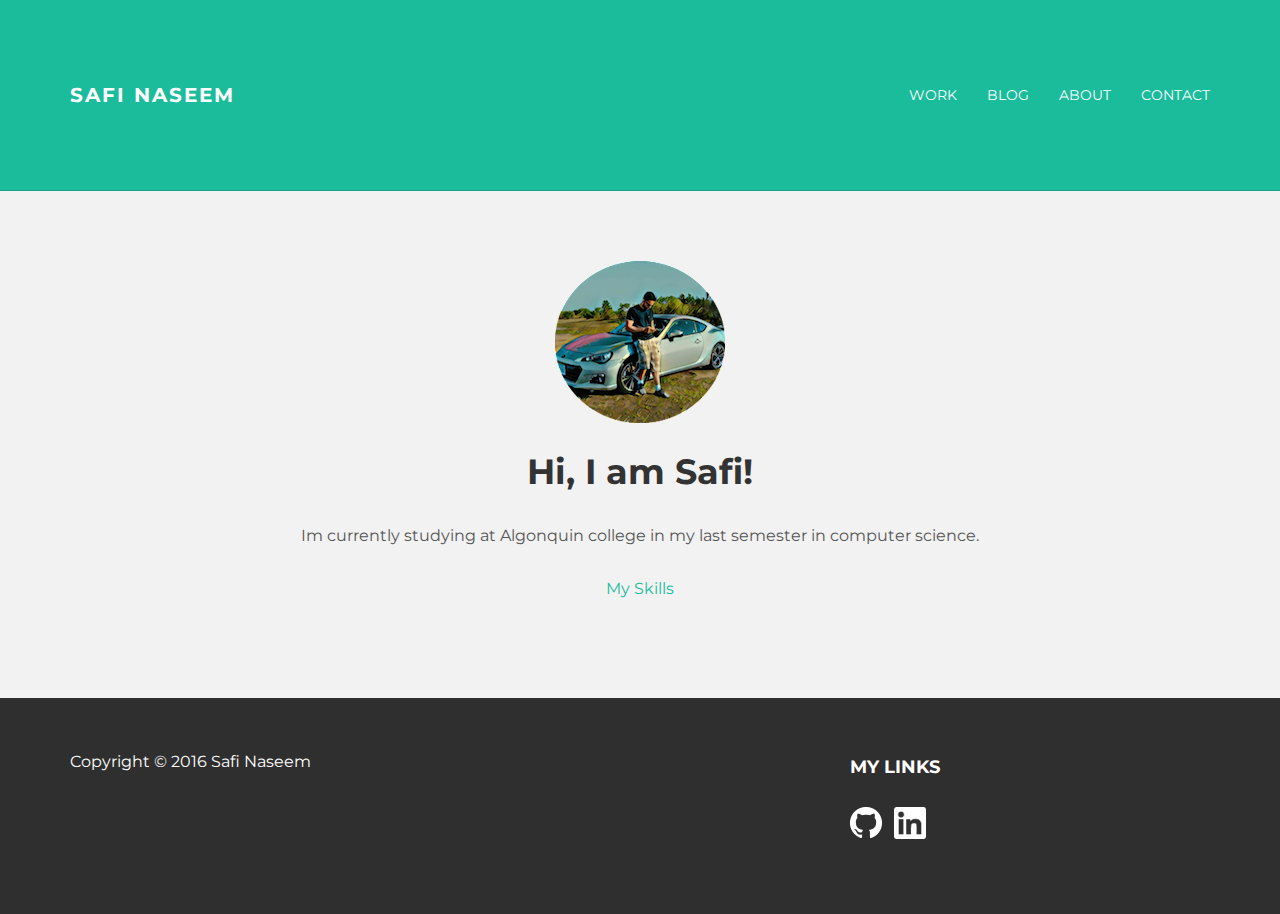
<file: Safi Naseem/theme/index.html>
<!DOCTYPE html>
<html lang="en">
  <head>
    <meta charset="utf-8">
    <meta http-equiv="X-UA-Compatible" content="IE=edge">
    <meta name="viewport" content="width=device-width, initial-scale=1.0">
    <meta name="description" content="">
    <meta name="author" content="">
    <link rel="shortcut icon" href="../../docs-assets/ico/favicon.png">

    <title>Safi Naseem</title>

    <!-- Bootstrap core CSS -->
    <link href="assets/css/bootstrap.css" rel="stylesheet">


    <!-- Custom styles for this template -->
    <link href="assets/css/main.css" rel="stylesheet">

    <script src="https://code.jquery.com/jquery-1.10.2.min.js"></script>
    <script src="assets/js/hover.zoom.js"></script>
    <script src="assets/js/hover.zoom.conf.js"></script>

    <!-- HTML5 shim and Respond.js IE8 support of HTML5 elements and media queries -->
    <!--[if lt IE 9]>
      <script src="https://oss.maxcdn.com/libs/html5shiv/3.7.0/html5shiv.js"></script>
      <script src="https://oss.maxcdn.com/libs/respond.js/1.3.0/respond.min.js"></script>
    <![endif]-->
  </head>

  <body>

    <!-- Static navbar -->
    <div class="navbar navbar-inverse navbar-static-top">
      <div class="container">
        <div class="navbar-header">
          <button type="button" class="navbar-toggle" data-toggle="collapse" data-target=".navbar-collapse">
            <span class="icon-bar"></span>
            <span class="icon-bar"></span>
            <span class="icon-bar"></span>
          </button>
          <a class="navbar-brand" href="index.html">Safi Naseem</a>
        </div>
        <div class="navbar-collapse collapse">
          <ul class="nav navbar-nav navbar-right">
            <li><a href="work.html">Work</a></li>
            <li><a href="blog.html">Blog</a></li>
            <li><a href="about.html">About</a></li>
            <li><a href="contact.html">Contact</a></li>
          </ul>
        </div><!--/.nav-collapse -->
      </div>
    </div>

	<!-- +++++ Welcome Section +++++ -->
	<div id="ww">
	    <div class="container">
			<div class="row">
				<div class="col-lg-8 col-lg-offset-2 centered">
					<img src="assets/img/user.png" alt="Stanley">
					<h1>Hi, I am Safi!</h1>
					<p>Im currently studying at Algonquin college in my last semester in computer science.</p>
					<p> <a href="work.html">My Skills</a></p>
				
				</div><!-- /col-lg-8 -->
			</div><!-- /row -->
	    </div> <!-- /container -->
	</div><!-- /ww -->
	
	
	<!-- +++++ Projects Section +++++ -->
		<!-- +++++
	<div class="container pt">
		<div class="row mt centered">	
			<p>Projects</p>
				
			<div class="col-lg-4">
				<a class="zoom green" href="work01.html"><img class="img-responsive" src="assets/img/portfolio/port01.jpg" alt="" /></a>
				<p>APE</p>
			</div>
			<div class="col-lg-4">
				<a class="zoom green" href="work01.html"><img class="img-responsive" src="assets/img/portfolio/port02.jpg" alt="" /></a>
				<p>RAIDERS</p>
			</div>
			<div class="col-lg-4">
				<a class="zoom green" href="work01.html"><img class="img-responsive" src="assets/img/portfolio/port03.jpg" alt="" /></a>
				<p>VIKINGS</p>
			</div>
		</div><!-- /row -->
		
		<!-- +++++
		<div class="row mt centered">	
			<div class="col-lg-4">
				<a class="zoom green" href="work01.html"><img class="img-responsive" src="assets/img/portfolio/port04.jpg" alt="" /></a>
				<p>YODA</p>
			</div>
			<div class="col-lg-4">
				<a class="zoom green" href="work01.html"><img class="img-responsive" src="assets/img/portfolio/port05.jpg" alt="" /></a>
				<p>EMPERORS</p>
			</div>
			<div class="col-lg-4">
				<a class="zoom green" href="work01.html"><img class="img-responsive" src="assets/img/portfolio/port06.jpg" alt="" /></a>
				<p>CHIEFS</p>
			</div>
		</div><!-- /row -->
	</div><!-- /container -->
	
	
	<!-- +++++ Footer Section +++++ -->
	
	<div id="footer">
		<div class="container">
			<div class="row">
				<div class="col-lg-4">
 
					<p> Copyright © 2016 Safi Naseem </p>
				</div><!-- /col-lg-4 -->
					
					 <div class="col-lg-4">
					 </div><!-- /col-lg-4 -->
		 
				
				<div class="col-lg-4">
					<h4>My Links</h4>
					<p> 
						<a class="footer__social-link" href="https://github.com/Safinaseem" target="_blank">
							<img alt="GitHub" src="assets/img/footer-github.png"> 
							
							</a>											  
					 &nbsp;
						<a class="footer__social-link" href="https://www.linkedin.com/in/safi-naseem-41b65b90" target="_blank"> 
							<img alt="Linked In" src="assets/img/footer-linkedin.png"> </a>

						
											</p>
											
				</div><!-- /col-lg-4 -->
			
			</div>
		
		</div>
	</div>
	

    <!-- Bootstrap core JavaScript
    ================================================== -->
    <!-- Placed at the end of the document so the pages load faster -->
    <script src="assets/js/bootstrap.min.js"></script>
  </body>
</html>
</file>
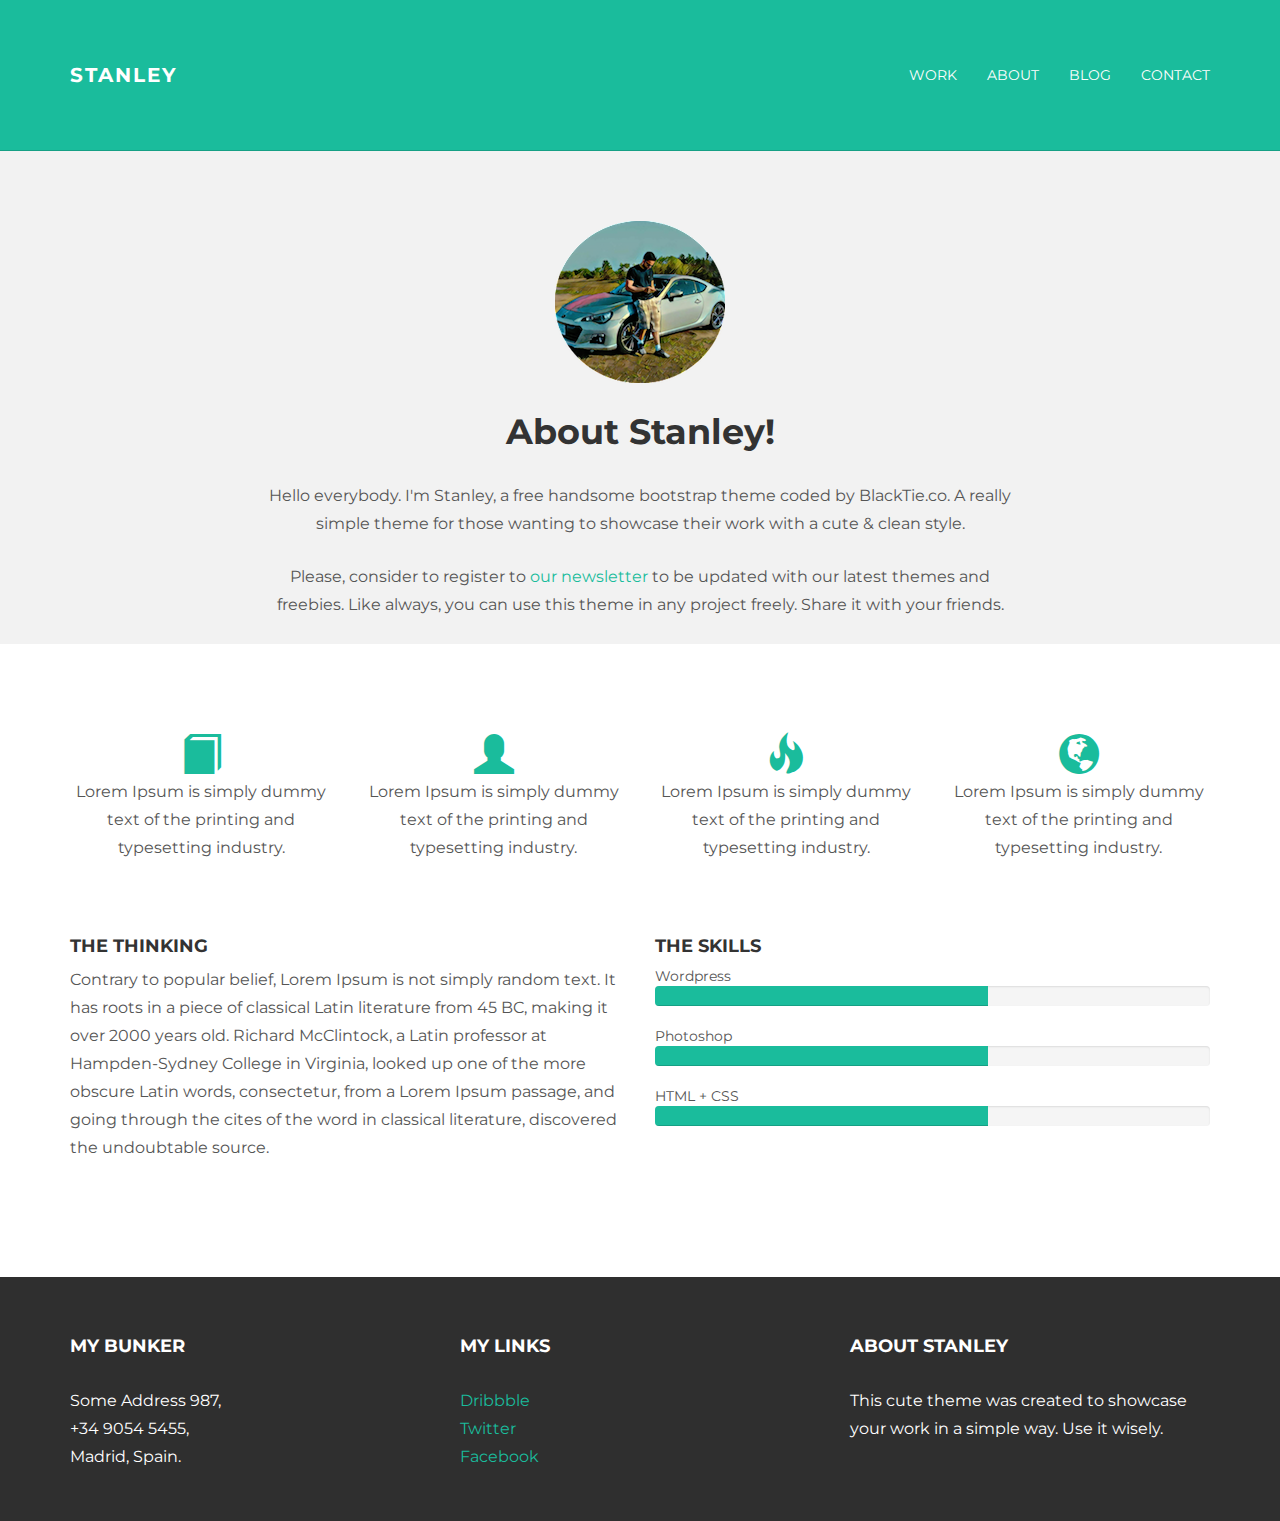
<file: about.html>
<!DOCTYPE html>
<html lang="en">
  <head>
    <meta charset="utf-8">
    <meta http-equiv="X-UA-Compatible" content="IE=edge">
    <meta name="viewport" content="width=device-width, initial-scale=1.0">
    <meta name="description" content="">
    <meta name="author" content="">
    <link rel="shortcut icon" href="../../docs-assets/ico/favicon.png">

    <title>STANLEY - Free Bootstrap Theme </title>

    <!-- Bootstrap core CSS -->
    <link href="assets/css/bootstrap.css" rel="stylesheet">


    <!-- Custom styles for this template -->
    <link href="assets/css/main.css" rel="stylesheet">

    <script src="https://code.jquery.com/jquery-1.10.2.min.js"></script>

    <!-- HTML5 shim and Respond.js IE8 support of HTML5 elements and media queries -->
    <!--[if lt IE 9]>
      <script src="https://oss.maxcdn.com/libs/html5shiv/3.7.0/html5shiv.js"></script>
      <script src="https://oss.maxcdn.com/libs/respond.js/1.3.0/respond.min.js"></script>
    <![endif]-->
  </head>

  <body>

    <!-- Static navbar -->
    <div class="navbar navbar-inverse navbar-static-top">
      <div class="container">
        <div class="navbar-header">
          <button type="button" class="navbar-toggle" data-toggle="collapse" data-target=".navbar-collapse">
            <span class="icon-bar"></span>
            <span class="icon-bar"></span>
            <span class="icon-bar"></span>
          </button>
          <a class="navbar-brand" href="index.html">STANLEY</a>
        </div>
        <div class="navbar-collapse collapse">
          <ul class="nav navbar-nav navbar-right">
            <li><a href="work.html">Work</a></li>
            <li><a href="about.html">About</a></li>
            <li><a href="blog.html">Blog</a></li>
            <li><a href="contact.html">Contact</a></li>
          </ul>
        </div><!--/.nav-collapse -->
      </div>
    </div>

	<!-- +++++ Welcome Section +++++ -->
	<div id="ww">
	    <div class="container">
			<div class="row">
				<div class="col-lg-8 col-lg-offset-2 centered">
					<img src="assets/img/user.png" alt="Stanley">
					<h1>About Stanley!</h1>
					<p>Hello everybody. I'm Stanley, a free handsome bootstrap theme coded by BlackTie.co. A really simple theme for those wanting to showcase their work with a cute & clean style.</p>
					<p>Please, consider to register to <a href="http://eepurl.com/IcgkX">our newsletter</a> to be updated with our latest themes and freebies. Like always, you can use this theme in any project freely. Share it with your friends.</p>
				
				</div><!-- /col-lg-8 -->
			</div><!-- /row -->
	    </div> <!-- /container -->
	</div><!-- /ww -->
	
	
	<!-- +++++ Information Section +++++ -->
	
	<div class="container pt">
		<div class="row mt centered">	
			<div class="col-lg-3">
				<span class="glyphicon glyphicon-book"></span>
				<p>Lorem Ipsum is simply dummy text of the printing and typesetting industry.</p>
			</div>
			
			<div class="col-lg-3">
				<span class="glyphicon glyphicon-user"></span>
				<p>Lorem Ipsum is simply dummy text of the printing and typesetting industry.</p>
			</div>

			<div class="col-lg-3">
				<span class="glyphicon glyphicon-fire"></span>
				<p>Lorem Ipsum is simply dummy text of the printing and typesetting industry.</p>
			</div>

			<div class="col-lg-3">
				<span class="glyphicon glyphicon-globe"></span>
				<p>Lorem Ipsum is simply dummy text of the printing and typesetting industry.</p>
			</div>
		</div><!-- /row -->
		
		<div class="row mt">
			<div class="col-lg-6">
				<h4>THE THINKING</h4>
				<p>Contrary to popular belief, Lorem Ipsum is not simply random text. It has roots in a piece of classical Latin literature from 45 BC, making it over 2000 years old. Richard McClintock, a Latin professor at Hampden-Sydney College in Virginia, looked up one of the more obscure Latin words, consectetur, from a Lorem Ipsum passage, and going through the cites of the word in classical literature, discovered the undoubtable source.</p>
			</div><!-- /colg-lg-6 -->
			
			<div class="col-lg-6">
				<h4>THE SKILLS</h4>
				Wordpress
				<div class="progress">
					<div class="progress-bar progress-bar-theme" role="progressbar" aria-valuenow="60" aria-valuemin="0" aria-valuemax="100" style="width: 60%;">
						<span class="sr-only">60% Complete</span>
					</div>
				</div>

				Photoshop
				<div class="progress">
					<div class="progress-bar progress-bar-theme" role="progressbar" aria-valuenow="80" aria-valuemin="0" aria-valuemax="100" style="width: 60%;">
						<span class="sr-only">80% Complete</span>
					</div>
				</div>
				
				HTML + CSS
				<div class="progress">
					<div class="progress-bar progress-bar-theme" role="progressbar" aria-valuenow="95" aria-valuemin="0" aria-valuemax="100" style="width: 60%;">
						<span class="sr-only">95% Complete</span>
					</div>
				</div>

			</div><!-- /col-lg-6 -->
		</div><!-- /row -->
	</div><!-- /container -->
	
	
	<!-- +++++ Footer Section +++++ -->
	
	<div id="footer">
		<div class="container">
			<div class="row">
				<div class="col-lg-4">
					<h4>My Bunker</h4>
					<p>
						Some Address 987,<br/>
						+34 9054 5455, <br/>
						Madrid, Spain.
					</p>
				</div><!-- /col-lg-4 -->
				
				<div class="col-lg-4">
					<h4>My Links</h4>
					<p>
						<a href="#">Dribbble</a><br/>
						<a href="#">Twitter</a><br/>
						<a href="#">Facebook</a>
					</p>
				</div><!-- /col-lg-4 -->
				
				<div class="col-lg-4">
					<h4>About Stanley</h4>
					<p>This cute theme was created to showcase your work in a simple way. Use it wisely.</p>
				</div><!-- /col-lg-4 -->
			
			</div>
		
		</div>
	</div>
	

    <!-- Bootstrap core JavaScript
    ================================================== -->
    <!-- Placed at the end of the document so the pages load faster -->
    <script src="assets/js/bootstrap.min.js"></script>
  </body>
</html>
</file>
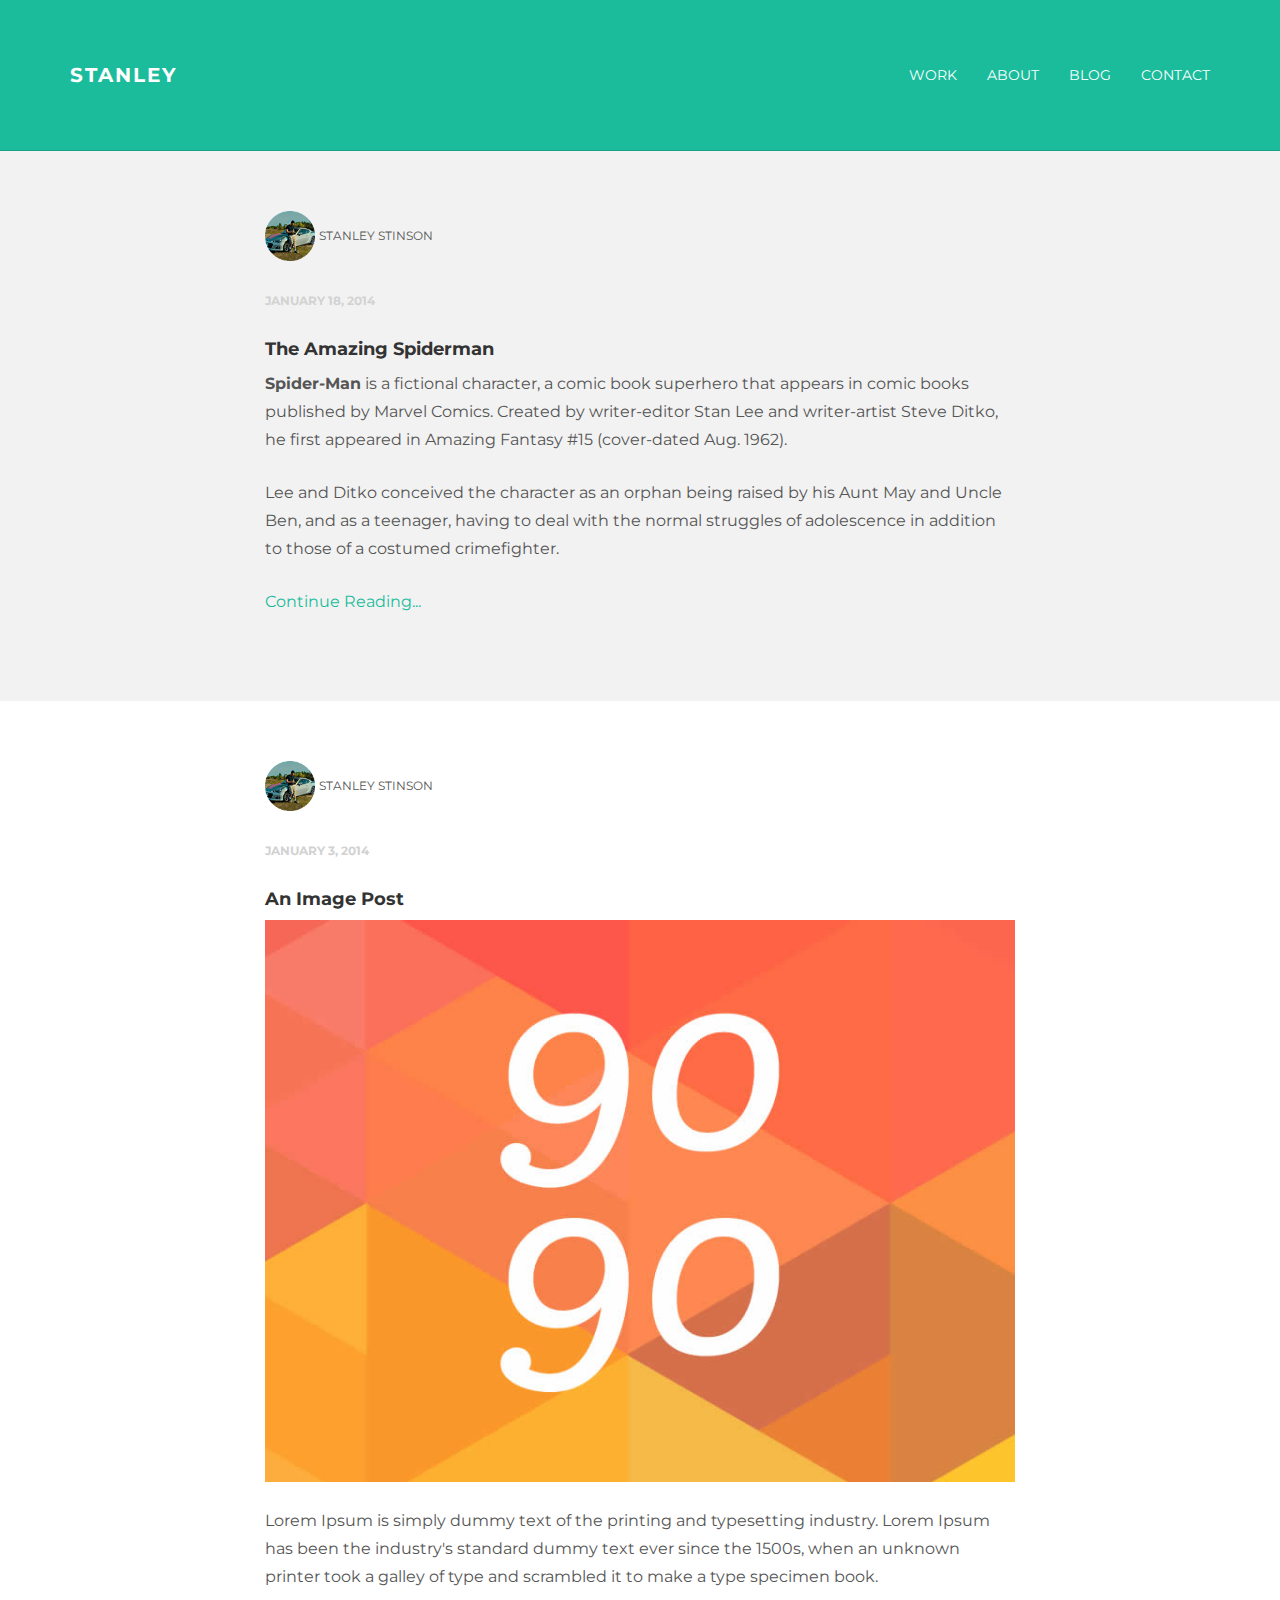
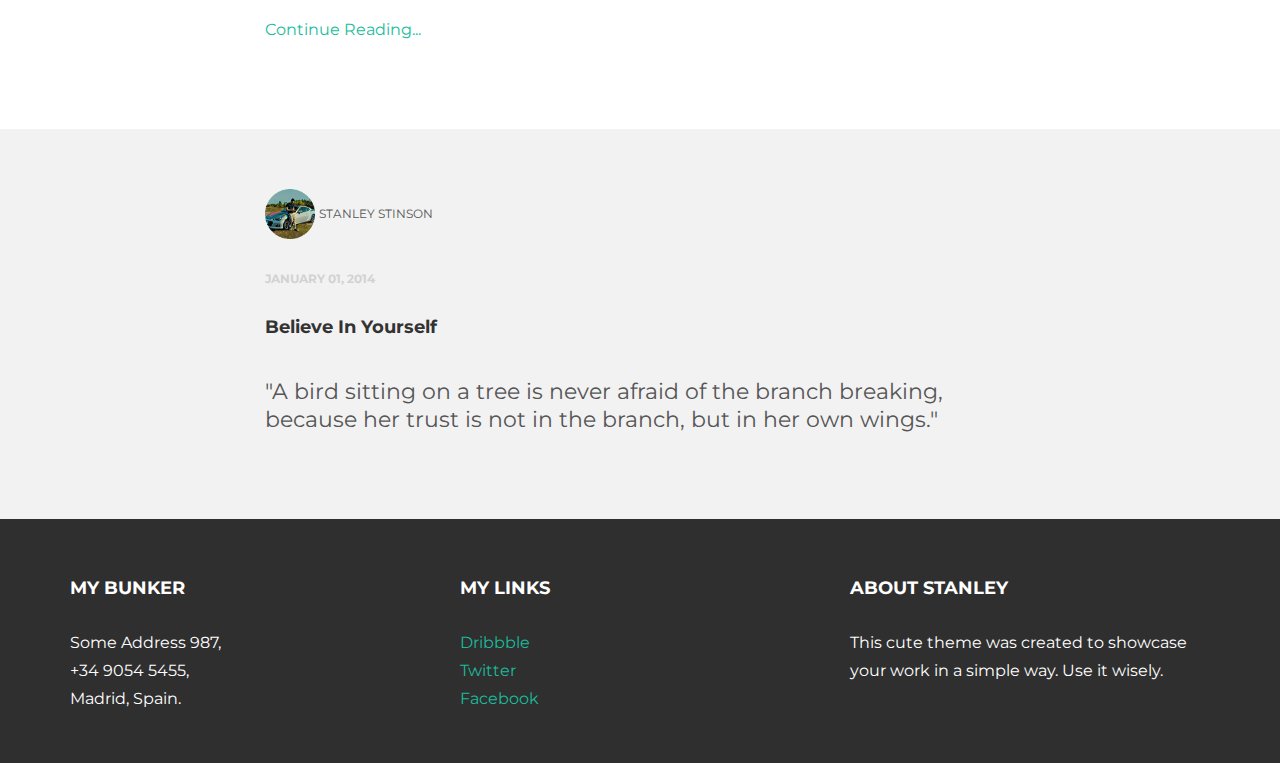
<file: blog.html>
<!DOCTYPE html>
<html lang="en">
  <head>
    <meta charset="utf-8">
    <meta http-equiv="X-UA-Compatible" content="IE=edge">
    <meta name="viewport" content="width=device-width, initial-scale=1.0">
    <meta name="description" content="">
    <meta name="author" content="">
    <link rel="shortcut icon" href="../../docs-assets/ico/favicon.png">

    <title>STANLEY - Free Bootstrap Theme </title>

    <!-- Bootstrap core CSS -->
    <link href="assets/css/bootstrap.css" rel="stylesheet">


    <!-- Custom styles for this template -->
    <link href="assets/css/main.css" rel="stylesheet">

    <script src="https://code.jquery.com/jquery-1.10.2.min.js"></script>

    <!-- HTML5 shim and Respond.js IE8 support of HTML5 elements and media queries -->
    <!--[if lt IE 9]>
      <script src="https://oss.maxcdn.com/libs/html5shiv/3.7.0/html5shiv.js"></script>
      <script src="https://oss.maxcdn.com/libs/respond.js/1.3.0/respond.min.js"></script>
    <![endif]-->
  </head>

  <body>

    <!-- Static navbar -->
    <div class="navbar navbar-inverse navbar-static-top">
      <div class="container">
        <div class="navbar-header">
          <button type="button" class="navbar-toggle" data-toggle="collapse" data-target=".navbar-collapse">
            <span class="icon-bar"></span>
            <span class="icon-bar"></span>
            <span class="icon-bar"></span>
          </button>
          <a class="navbar-brand" href="index.html">STANLEY</a>
        </div>
        <div class="navbar-collapse collapse">
          <ul class="nav navbar-nav navbar-right">
            <li><a href="work.html">Work</a></li>
            <li><a href="about.html">About</a></li>
            <li><a href="blog.html">Blog</a></li>
            <li><a href="contact.html">Contact</a></li>
          </ul>
        </div><!--/.nav-collapse -->
      </div>
    </div>

	<!-- +++++ Posts Lists +++++ -->
	<!-- +++++ First Post +++++ -->
	<div id="grey">
	    <div class="container">
			<div class="row">
				<div class="col-lg-8 col-lg-offset-2">
					<p><img src="assets/img/user.png" width="50px" height="50px"> <ba>Stanley Stinson</ba></p>
					<p><bd>January 18, 2014</bd></p>
					<h4>The Amazing Spiderman</h4>
					<p><b>Spider-Man</b> is a fictional character, a comic book superhero that appears in comic books published by Marvel Comics. Created by writer-editor Stan Lee and writer-artist Steve Ditko, he first appeared in Amazing Fantasy #15 (cover-dated Aug. 1962). </p>
					<p>Lee and Ditko conceived the character as an orphan being raised by his Aunt May and Uncle Ben, and as a teenager, having to deal with the normal struggles of adolescence in addition to those of a costumed crimefighter.</p>
					<p><a href="blog01.html">Continue Reading...</a></p>
				</div>

			</div><!-- /row -->
	    </div> <!-- /container -->
	</div><!-- /grey -->
	
	<!-- +++++ Second Post +++++ -->
	<div id="white">
	    <div class="container">
			<div class="row">
				<div class="col-lg-8 col-lg-offset-2">
					<p><img src="assets/img/user.png" width="50px" height="50px"> <ba>Stanley Stinson</ba></p>
					<p><bd>January 3, 2014</bd></p>
					<h4>An Image Post</h4>
					<p><img class="img-responsive" src="assets/img/blog01.jpg" alt=""></p>
					<p>Lorem Ipsum is simply dummy text of the printing and typesetting industry. Lorem Ipsum has been the industry's standard dummy text ever since the 1500s, when an unknown printer took a galley of type and scrambled it to make a type specimen book.</p>
					<p><a href="blog01.html">Continue Reading...</a></p>
				</div>

			</div><!-- /row -->
	    </div> <!-- /container -->
	</div><!-- /white -->
	
	<!-- +++++ Third Post +++++ -->
	<div id="grey">
	    <div class="container">
			<div class="row">
				<div class="col-lg-8 col-lg-offset-2">
					<p><img src="assets/img/user.png" width="50px" height="50px"> <ba>Stanley Stinson</ba></p>
					<p><bd>January 01, 2014</bd></p>
					<h4>Believe In Yourself</h4>
					<p class="bq">"A bird sitting on a tree is never afraid of the branch breaking, because her trust is not in the branch, but in her own wings."</p>
				</div>

			</div><!-- /row -->
	    </div> <!-- /container -->
	</div><!-- /grey -->
	
	
	
	<!-- +++++ Footer Section +++++ -->
	
	<div id="footer">
		<div class="container">
			<div class="row">
				<div class="col-lg-4">
					<h4>My Bunker</h4>
					<p>
						Some Address 987,<br/>
						+34 9054 5455, <br/>
						Madrid, Spain.
					</p>
				</div><!-- /col-lg-4 -->
				
				<div class="col-lg-4">
					<h4>My Links</h4>
					<p>
						<a href="#">Dribbble</a><br/>
						<a href="#">Twitter</a><br/>
						<a href="#">Facebook</a>
					</p>
				</div><!-- /col-lg-4 -->
				
				<div class="col-lg-4">
					<h4>About Stanley</h4>
					<p>This cute theme was created to showcase your work in a simple way. Use it wisely.</p>
				</div><!-- /col-lg-4 -->
			
			</div>
		
		</div>
	</div>
	

    <!-- Bootstrap core JavaScript
    ================================================== -->
    <!-- Placed at the end of the document so the pages load faster -->
    <script src="assets/js/bootstrap.min.js"></script>
  </body>
</html>
</file>
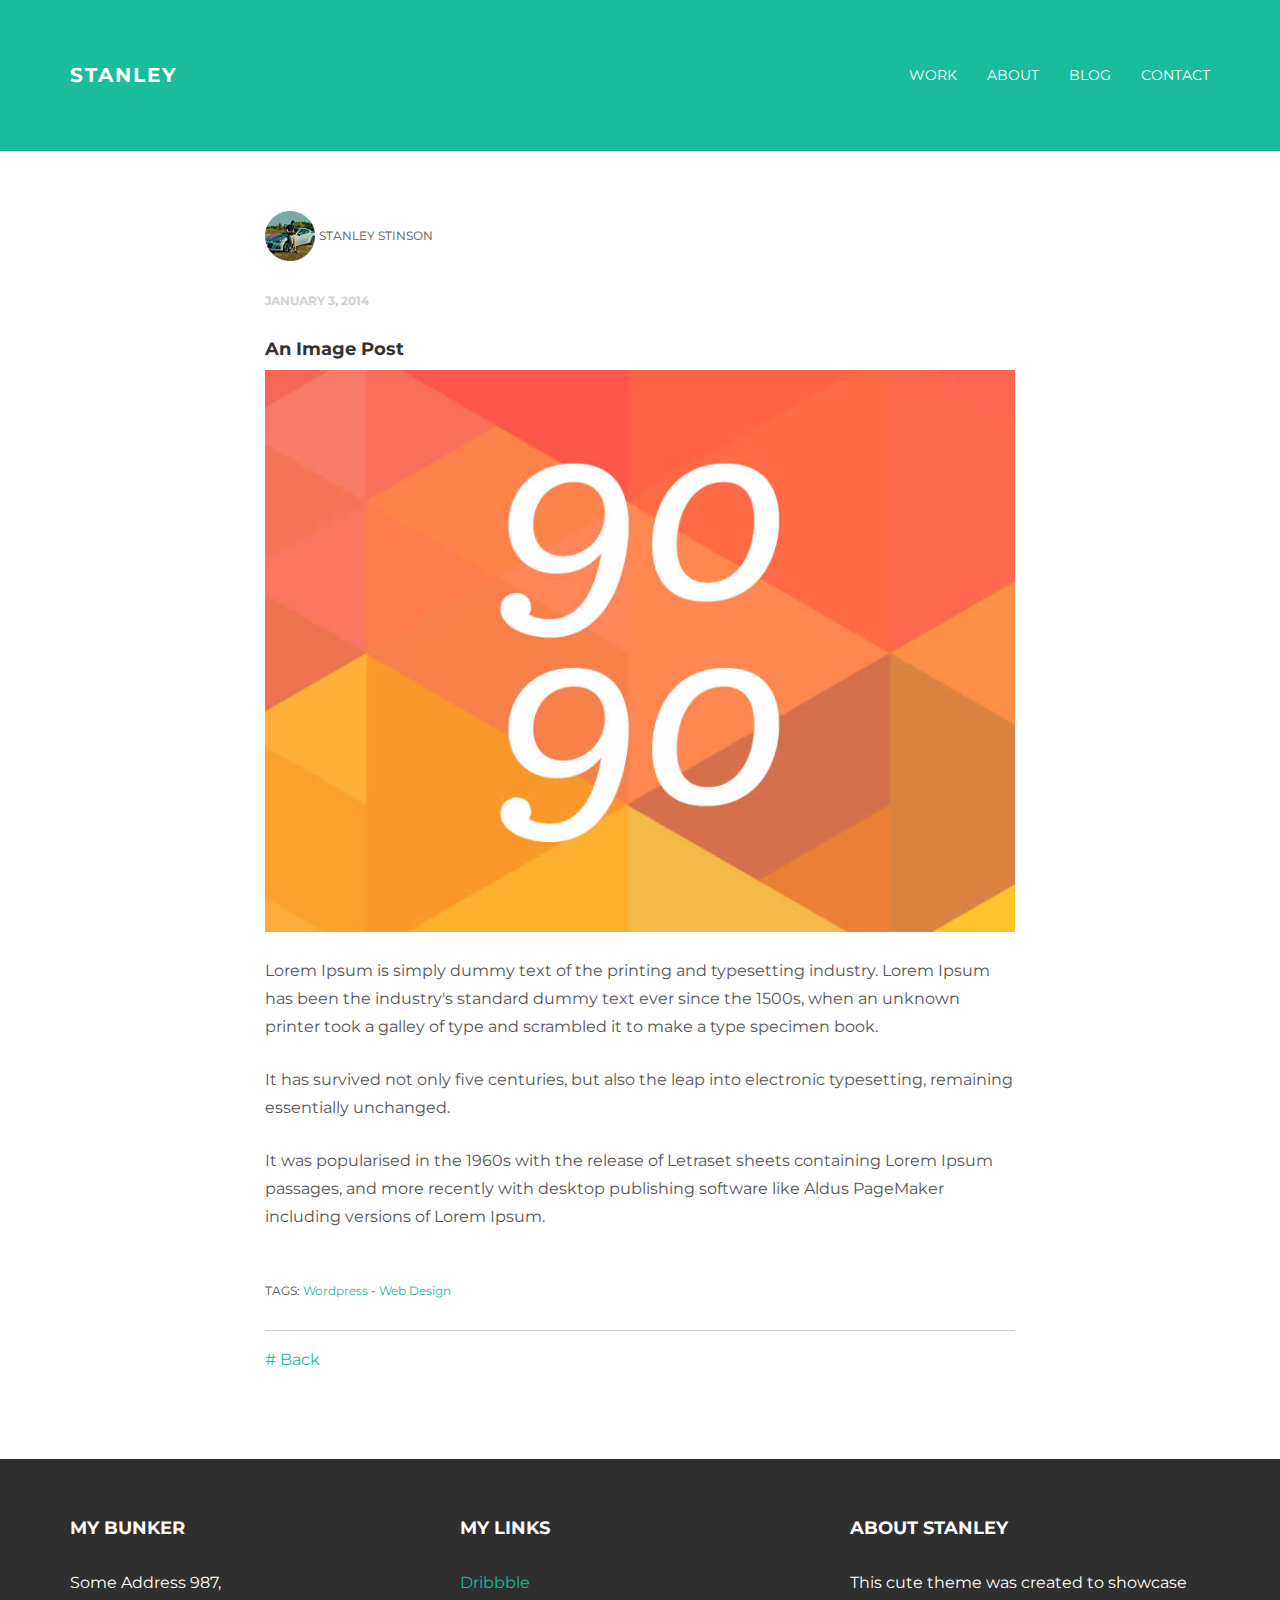
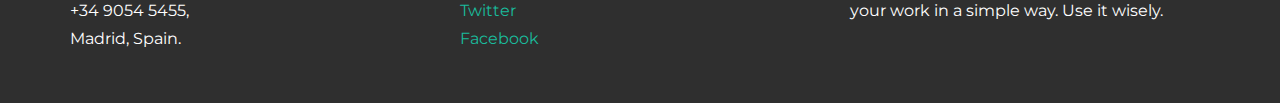
<file: blog01.html>
<!DOCTYPE html>
<html lang="en">
  <head>
    <meta charset="utf-8">
    <meta http-equiv="X-UA-Compatible" content="IE=edge">
    <meta name="viewport" content="width=device-width, initial-scale=1.0">
    <meta name="description" content="">
    <meta name="author" content="">
    <link rel="shortcut icon" href="../../docs-assets/ico/favicon.png">

    <title>STANLEY - Free Bootstrap Theme </title>

    <!-- Bootstrap core CSS -->
    <link href="assets/css/bootstrap.css" rel="stylesheet">


    <!-- Custom styles for this template -->
    <link href="assets/css/main.css" rel="stylesheet">

    <script src="https://code.jquery.com/jquery-1.10.2.min.js"></script>

    <!-- HTML5 shim and Respond.js IE8 support of HTML5 elements and media queries -->
    <!--[if lt IE 9]>
      <script src="https://oss.maxcdn.com/libs/html5shiv/3.7.0/html5shiv.js"></script>
      <script src="https://oss.maxcdn.com/libs/respond.js/1.3.0/respond.min.js"></script>
    <![endif]-->
  </head>

  <body>

    <!-- Static navbar -->
    <div class="navbar navbar-inverse navbar-static-top">
      <div class="container">
        <div class="navbar-header">
          <button type="button" class="navbar-toggle" data-toggle="collapse" data-target=".navbar-collapse">
            <span class="icon-bar"></span>
            <span class="icon-bar"></span>
            <span class="icon-bar"></span>
          </button>
          <a class="navbar-brand" href="index.html">STANLEY</a>
        </div>
        <div class="navbar-collapse collapse">
          <ul class="nav navbar-nav navbar-right">
            <li><a href="work.html">Work</a></li>
            <li><a href="about.html">About</a></li>
            <li><a href="blog.html">Blog</a></li>
            <li><a href="contact.html">Contact</a></li>
          </ul>
        </div><!--/.nav-collapse -->
      </div>
    </div>

	
	<!-- +++++ Post +++++ -->
	<div id="white">
	    <div class="container">
			<div class="row">
				<div class="col-lg-8 col-lg-offset-2">
					<p><img src="assets/img/user.png" width="50px" height="50px"> <ba>Stanley Stinson</ba></p>
					<p><bd>January 3, 2014</bd></p>
					<h4>An Image Post</h4>
					<p><img class="img-responsive" src="assets/img/blog01.jpg" alt=""></p>
					<p>Lorem Ipsum is simply dummy text of the printing and typesetting industry. Lorem Ipsum has been the industry's standard dummy text ever since the 1500s, when an unknown printer took a galley of type and scrambled it to make a type specimen book.</p>
					<p>It has survived not only five centuries, but also the leap into electronic typesetting, remaining essentially unchanged.</p>
					<p>It was popularised in the 1960s with the release of Letraset sheets containing Lorem Ipsum passages, and more recently with desktop publishing software like Aldus PageMaker including versions of Lorem Ipsum.</p>
					<br>
					<p><bt>TAGS: <a href="#">Wordpress</a> - <a href="#">Web Design</a></bt></p>
					<hr>
					<p><a href="blog.html"># Back</a></p>
				</div>

			</div><!-- /row -->
	    </div> <!-- /container -->
	</div><!-- /white -->
	
	
	
	
	<!-- +++++ Footer Section +++++ -->
	
	<div id="footer">
		<div class="container">
			<div class="row">
				<div class="col-lg-4">
					<h4>My Bunker</h4>
					<p>
						Some Address 987,<br/>
						+34 9054 5455, <br/>
						Madrid, Spain.
					</p>
				</div><!-- /col-lg-4 -->
				
				<div class="col-lg-4">
					<h4>My Links</h4>
					<p>
						<a href="#">Dribbble</a><br/>
						<a href="#">Twitter</a><br/>
						<a href="#">Facebook</a>
					</p>
				</div><!-- /col-lg-4 -->
				
				<div class="col-lg-4">
					<h4>About Stanley</h4>
					<p>This cute theme was created to showcase your work in a simple way. Use it wisely.</p>
				</div><!-- /col-lg-4 -->
			
			</div>
		
		</div>
	</div>
	

    <!-- Bootstrap core JavaScript
    ================================================== -->
    <!-- Placed at the end of the document so the pages load faster -->
    <script src="assets/js/bootstrap.min.js"></script>
  </body>
</html>
</file>
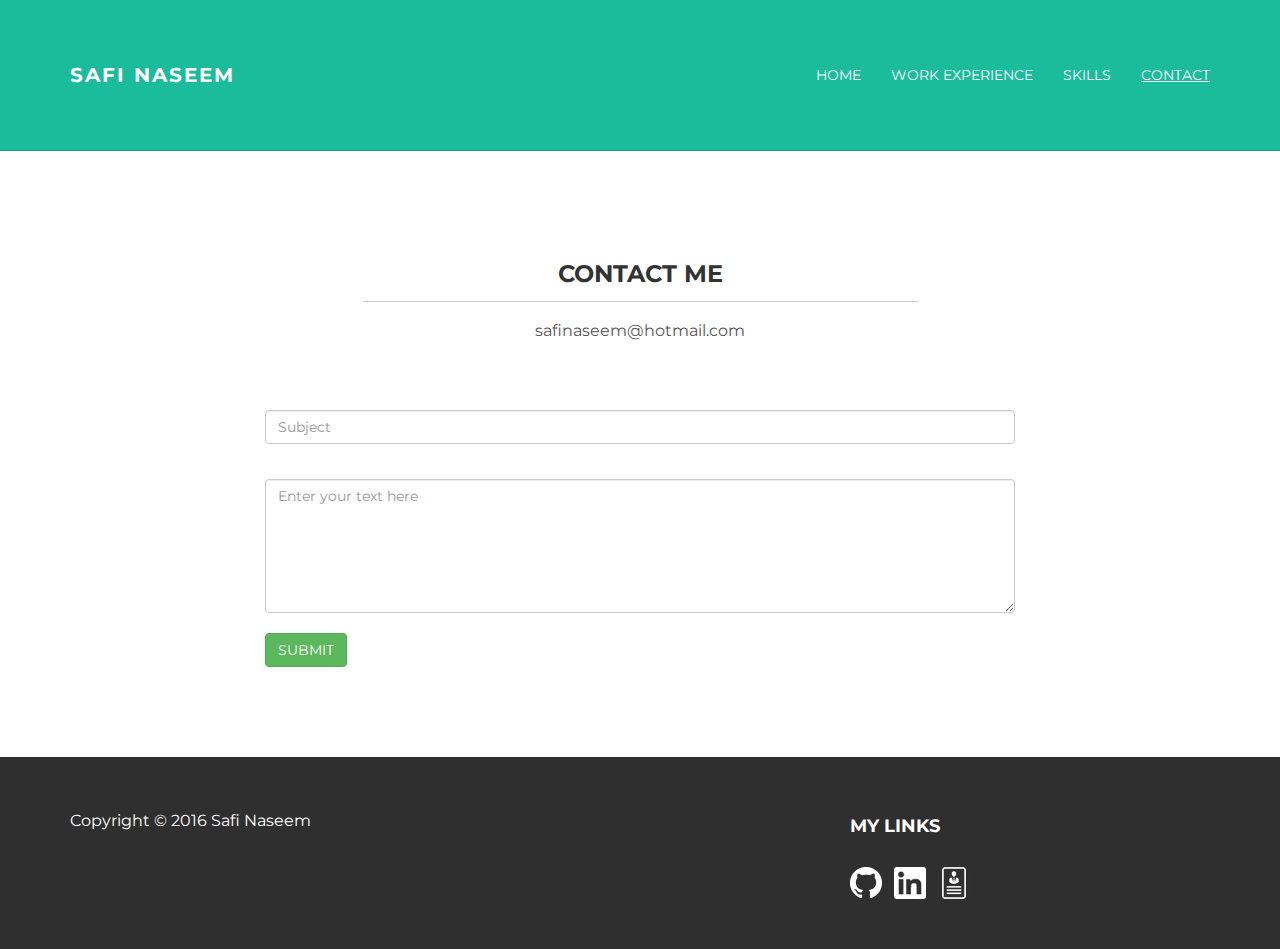
<file: contact.html>
<!DOCTYPE html>
<html lang="en">
  <head>
    <meta charset="utf-8">
    <meta http-equiv="X-UA-Compatible" content="IE=edge">
    <meta name="viewport" content="width=device-width, initial-scale=1.0">
    <meta name="description" content="">
    <meta name="author" content="">
    <link rel="shortcut icon" href="../../docs-assets/ico/favicon.png">

    <title>Safi Naseem</title>

    <!-- Bootstrap core CSS -->
    <link href="assets/css/bootstrap.css" rel="stylesheet">


    <!-- Custom styles for this template -->
    <link href="assets/css/main.css" rel="stylesheet">

    <script src="https://code.jquery.com/jquery-1.10.2.min.js"></script>
    <script src="assets/js/hover.zoom.js"></script>
    <script src="assets/js/hover.zoom.conf.js"></script>

    <!-- HTML5 shim and Respond.js IE8 support of HTML5 elements and media queries -->
    <!--[if lt IE 9]>
      <script src="https://oss.maxcdn.com/libs/html5shiv/3.7.0/html5shiv.js"></script>
      <script src="https://oss.maxcdn.com/libs/respond.js/1.3.0/respond.min.js"></script>
    <![endif]-->
  </head>

  <body>

    <!-- Static navbar -->
    <div class="navbar navbar-inverse navbar-static-top">
      <div class="container">
        <div class="navbar-header">
          <button type="button" class="navbar-toggle" data-toggle="collapse" data-target=".navbar-collapse">
            <span class="icon-bar"></span>
            <span class="icon-bar"></span>
            <span class="icon-bar"></span>
          </button>
          <a class="navbar-brand" href="index.html">Safi Naseem</a>
        </div>
        <div class="navbar-collapse collapse">
          <ul class="nav navbar-nav navbar-right">
	          <li><a href="index.html">Home</a></li>       
           <li><a href="work.html">Work Experience</a></li>
            <li><a href="Skills.html">Skills</a></li>
              <li><a class="menu-on" href="contact.html">Contact</a></li>
        <!--     <li><a href="about.html">About</a></li>
            <li><a href="blog.html">Blog</a></li> 
            -->
          </ul>
        </div><!--/.nav-collapse -->
      </div>
    </div>
	
	
	<!-- +++++ Contact Section +++++ -->
	
	<div class="container pt">
		<div class="row mt">
			<div class="col-lg-6 col-lg-offset-3 centered">
				<h3>CONTACT ME</h3>
				<hr>
				<p>safinaseem@hotmail.com</p>

							</div>
		</div>
		<div class="row mt">	
			<div class="col-lg-8 col-lg-offset-2">
				<form role="form" onsubmit="return myFunction()">
				  <div class="form-group">
				    <input type="text" class="form-control" id="subjectEmail1" placeholder="Subject">
				    <br>
				  </div>
				  <textarea class="form-control" rows="6" id="textEmail1" placeholder="Enter your text here"></textarea>
				    <br>
				  <button type="submit" class="btn btn-success">SUBMIT</button>
				</form>    			
			</div>
		</div><!-- /row -->
        
     <script type='text/javascript' data-cfasync='false'>window.purechatApi = { l: [], t: [], on: function () { this.l.push(arguments); } }; (function () { var done = false; var script = document.createElement('script'); script.async = true; script.type = 'text/javascript'; script.src = 'https://app.purechat.com/VisitorWidget/WidgetScript'; document.getElementsByTagName('HEAD').item(0).appendChild(script); script.onreadystatechange = script.onload = function (e) { if (!done && (!this.readyState || this.readyState == 'loaded' || this.readyState == 'complete')) { var w = new PCWidget({c: 'cd5de0c3-085a-49f9-b44c-a9c71460e4aa', f: true }); done = true; } }; })();</script>
        
	</div><!-- /container -->
	
	
	<!-- +++++ Footer Section +++++ -->
	
	
	<div id="footer">
		<div class="container">
			<div class="row">
				<div class="col-lg-4">
 
					<p> Copyright © 2016 Safi Naseem </p>
				</div><!-- /col-lg-4 -->
					
					 <div class="col-lg-4">
					 </div><!-- /col-lg-4 -->
		 
				
				<div class="col-lg-4">
					<h4>My Links</h4>
					<p> 
						<a class="footer__social-link" href="https://github.com/Safinaseem" target="_blank">
							<img alt="GitHub" src="assets/img/footer-github.png"> 
							
							</a>											  
					 &nbsp;
						<a class="footer__social-link" href="https://www.linkedin.com/in/safi-naseem-41b65b90" target="_blank"> 
							<img alt="Linked In" src="assets/img/footer-linkedin.png"> </a>

						
                        	 &nbsp;
                         
                               <a class="footer__social-link" href="https://drive.google.com/file/d/1D2vgWodkc2mTeqehYw3aQXIT3_bOBaVw/view" target="_blank"> 
							<img alt="Resume" title="View Resume" src="assets/img/footer-resume.png">  </a>
  
                        
											</p>
											
				</div><!-- /col-lg-4 -->
			
			</div>
		
		</div>
	</div>
		

    <!-- Bootstrap core JavaScript
    ================================================== -->
    <!-- Placed at the end of the document so the pages load faster -->
    <script src="assets/js/bootstrap.min.js"></script>
    
<script>    
    function myFunction() { 
    var subject = document.getElementById("subjectEmail1").value; 
    var text = document.getElementById("textEmail1").value; 
    
     //window.location.href = "mailto:safinaseem@hotmail.com?subject="+subject+"&body="+text;
     document.location.href = "mailto:safinaseem@hotmail.com?subject=" + encodeURIComponent(subject) + "&body=" + encodeURIComponent(text);
   
   return false;
     
} </script>

  </body>
</html>
</file>
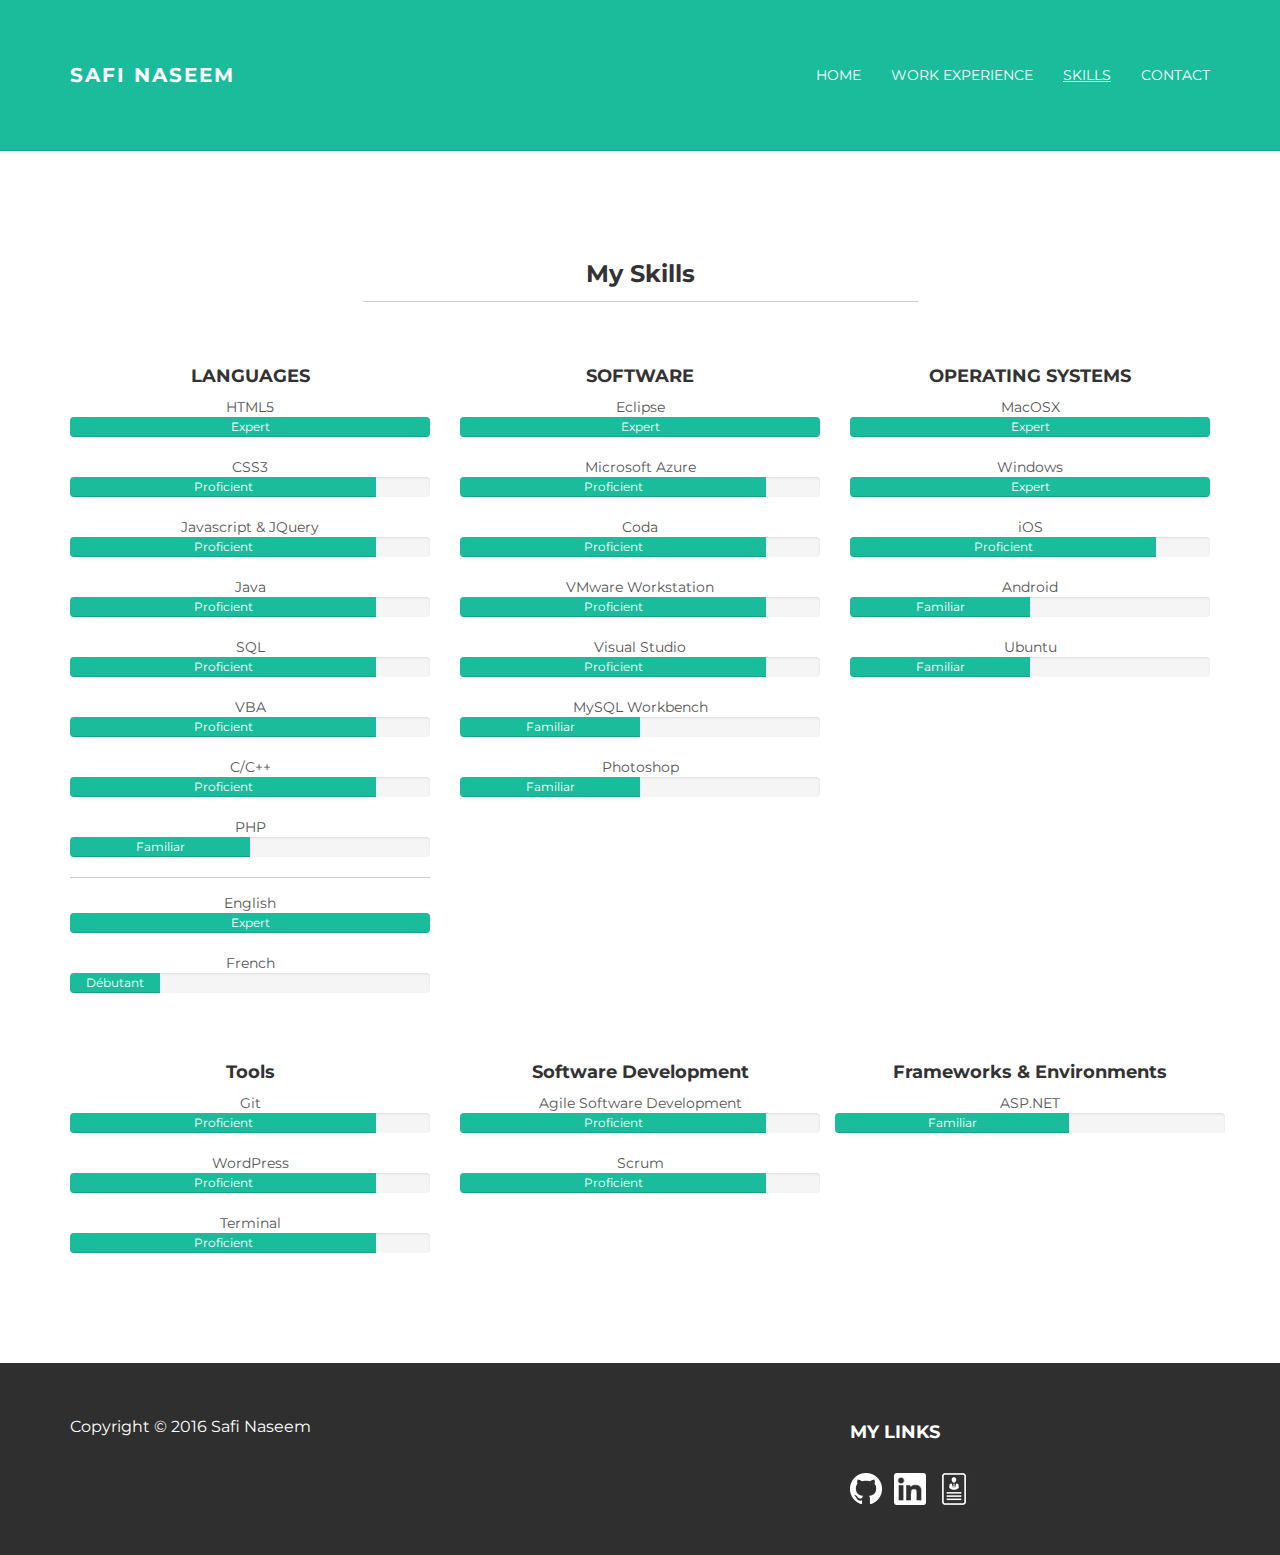
<file: Skills.html>
<!DOCTYPE html>
<html lang="en">
  <head>
    <meta charset="utf-8">
    <meta http-equiv="X-UA-Compatible" content="IE=edge">
    <meta name="viewport" content="width=device-width, initial-scale=1.0">
    <meta name="description" content="">
    <meta name="author" content="">
    <link rel="shortcut icon" href="../../docs-assets/ico/favicon.png">

    <title>Safi Naseem</title>

    <!-- Bootstrap core CSS -->
    <link href="assets/css/bootstrap.css" rel="stylesheet">


    <!-- Custom styles for this template -->
    <link href="assets/css/main.css" rel="stylesheet">

    <script src="https://code.jquery.com/jquery-1.10.2.min.js"></script>
    <script src="assets/js/hover.zoom.js"></script>
    <script src="assets/js/hover.zoom.conf.js"></script>

    <!-- HTML5 shim and Respond.js IE8 support of HTML5 elements and media queries -->
    <!--[if lt IE 9]>
      <script src="https://oss.maxcdn.com/libs/html5shiv/3.7.0/html5shiv.js"></script>
      <script src="https://oss.maxcdn.com/libs/respond.js/1.3.0/respond.min.js"></script>
    <![endif]-->
  </head>

  <body>

    <!-- Static navbar -->
    <div class="navbar navbar-inverse navbar-static-top">
      <div class="container">
        <div class="navbar-header">
          <button type="button" class="navbar-toggle" data-toggle="collapse" data-target=".navbar-collapse">
            <span class="icon-bar"></span>
            <span class="icon-bar"></span>
            <span class="icon-bar"></span>
          </button>
          <a class="navbar-brand" href="index.html">Safi Naseem</a>
        </div>
         <div class="navbar-collapse collapse">
          <ul class="nav navbar-nav navbar-right">
	          <li><a href="index.html">Home</a></li>       
           <li><a href="work.html">Work Experience</a></li>
            <li><a class="menu-on" href="Skills.html">Skills</a></li>
              <li><a href="contact.html">Contact</a></li>
        <!--     <li><a href="about.html">About</a></li>
            <li><a href="blog.html">Blog</a></li> 
            -->
          </ul>
        </div><!--/.nav-collapse -->
      </div>
    </div>
	
	
	<!-- +++++ Projects Section +++++ -->
	
	<div class="container pt">
		<div class="row mt">
			<div class="col-lg-6 col-lg-offset-3 centered">
				<h3>My Skills</h3>
				<hr>
				
			</div>
		</div>
		<div class="row mt centered">	
			<div class="col-lg-4">
				<h4>LANGUAGES</h4>
				HTML5
				<div class="progress">
					<div class="progress-bar progress-bar-theme" role="progressbar" aria-valuenow="60" aria-valuemin="0" aria-valuemax="100" style="width: 100%;">
						<span  class="graph__bar-title">Expert</span>
					</div>
				</div>

				CSS3
				<div class="progress">
					<div class="progress-bar progress-bar-theme" role="progressbar" aria-valuenow="80" aria-valuemin="0" aria-valuemax="100" style="width: 85%;">
						<span  class="graph__bar-title">Proficient</span>
					</div>
				</div>
								
				Javascript & JQuery 
				<div class="progress">
					<div class="progress-bar progress-bar-theme" role="progressbar" aria-valuenow="80" aria-valuemin="0" aria-valuemax="100" style="width: 85%;">
						<span  class="graph__bar-title">Proficient</span>
					</div>
				</div>
				
				Java
				<div class="progress">
					<div class="progress-bar progress-bar-theme" role="progressbar" aria-valuenow="80" aria-valuemin="0" aria-valuemax="100" style="width: 85%;">
						<span  class="graph__bar-title">Proficient</span>
					</div>
				</div>
				
				SQL
				<div class="progress">
					<div class="progress-bar progress-bar-theme" role="progressbar" aria-valuenow="80" aria-valuemin="0" aria-valuemax="100" style="width: 85%;">
						<span  class="graph__bar-title">Proficient</span>
					</div>
				</div>
				
                VBA
				<div class="progress">
					<div class="progress-bar progress-bar-theme" role="progressbar" aria-valuenow="80" aria-valuemin="0" aria-valuemax="100" style="width: 85%;">
						<span  class="graph__bar-title">Proficient</span>
					</div>
				</div>
                
				C/C++
				<div class="progress">
					<div class="progress-bar progress-bar-theme" role="progressbar" aria-valuenow="80" aria-valuemin="0" aria-valuemax="100" style="width: 85%;">
						<span  class="graph__bar-title">Proficient</span>
					</div>
				</div>
				
				PHP
				<div class="progress">
					<div class="progress-bar progress-bar-theme" role="progressbar" aria-valuenow="80" aria-valuemin="0" aria-valuemax="100" style="width: 50%;">
						<span  class="graph__bar-title">Familiar</span>
					</div>
				</div>
				
				<hr>
				English
				<div class="progress">
					<div class="progress-bar progress-bar-theme" role="progressbar" aria-valuenow="80" aria-valuemin="0" aria-valuemax="100" style="width: 100%;">
						<span  class="graph__bar-title">Expert</span>
					</div>
				</div>
				
				French
				<div class="progress">
					<div class="progress-bar progress-bar-theme" role="progressbar" aria-valuenow="80" aria-valuemin="0" aria-valuemax="100" style="width: 25%;">
						<span  class="graph__bar-title">Débutant</span>
					</div>
				</div>
			
			</div>
			
			<div class="col-lg-4">
				<h4>SOFTWARE</h4>
				Eclipse
				<div class="progress">
					<div class="progress-bar progress-bar-theme" role="progressbar" aria-valuenow="80" aria-valuemin="0" aria-valuemax="100" style="width: 100%;">
						<span  class="graph__bar-title">Expert</span>
					</div>
				</div>
				
                	Microsoft Azure 
				<div class="progress">
					<div class="progress-bar progress-bar-theme" role="progressbar" aria-valuenow="80" aria-valuemin="0" aria-valuemax="100" style="width: 85%;">
						<span  class="graph__bar-title">Proficient</span>
					</div>
				</div>
				
                
				Coda
				<div class="progress">
					<div class="progress-bar progress-bar-theme" role="progressbar" aria-valuenow="60" aria-valuemin="0" aria-valuemax="100" style="width: 85%;">
						<span  class="graph__bar-title">Proficient</span>
					</div>
				</div>

				VMware Workstation
				<div class="progress">
					<div class="progress-bar progress-bar-theme" role="progressbar" aria-valuenow="80" aria-valuemin="0" aria-valuemax="100" style="width: 85%;">
						<span  class="graph__bar-title">Proficient</span>
					</div>
				</div>
					
				Visual Studio
				<div class="progress">
					<div class="progress-bar progress-bar-theme" role="progressbar" aria-valuenow="80" aria-valuemin="0" aria-valuemax="100" style="width: 85%;">
						<span  class="graph__bar-title">Proficient</span>
					</div>
				</div>
				
				MySQL Workbench
				<div class="progress">
					<div class="progress-bar progress-bar-theme" role="progressbar" aria-valuenow="60" aria-valuemin="0" aria-valuemax="100" style="width: 50%;">
						<span  class="graph__bar-title">Familiar</span>
					</div>
				</div>

				Photoshop
				<div class="progress">
					<div class="progress-bar progress-bar-theme" role="progressbar" aria-valuenow="80" aria-valuemin="0" aria-valuemax="100" style="width: 50%;">
						<span  class="graph__bar-title">Familiar</span>
					</div>
				</div>
			</div>
			
			<div class="col-lg-4">
				<h4>OPERATING SYSTEMS</h4>
				MacOSX
				<div class="progress">
					<div class="progress-bar progress-bar-theme" role="progressbar" aria-valuenow="60" aria-valuemin="0" aria-valuemax="100" style="width: 100%;">
						<span  class="graph__bar-title">Expert</span>
					</div>
				</div>
				
				Windows
				<div class="progress">
					<div class="progress-bar progress-bar-theme" role="progressbar" aria-valuenow="80" aria-valuemin="0" aria-valuemax="100" style="width: 100%;">
						<span  class="graph__bar-title">Expert</span>
					</div>
				</div>

				iOS
				<div class="progress">
					<div class="progress-bar progress-bar-theme" role="progressbar" aria-valuenow="80" aria-valuemin="0" aria-valuemax="100" style="width: 85%;">
						<span  class="graph__bar-title">Proficient</span>
					</div>
				</div>
 
				Android
				<div class="progress">
					<div class="progress-bar progress-bar-theme" role="progressbar" aria-valuenow="80" aria-valuemin="0" aria-valuemax="100" style="width: 50%;">
						<span  class="graph__bar-title">Familiar</span>
					</div>
				</div>
				
				Ubuntu
				<div class="progress">
					<div class="progress-bar progress-bar-theme" role="progressbar" aria-valuenow="80" aria-valuemin="0" aria-valuemax="100" style="width: 50%;">
						<span  class="graph__bar-title">Familiar</span>
					</div>
				</div>
				
				
				

			</div>
			
		</div><!-- /row -->
		<div class="row mt centered">
		<div class="col-lg-4">
				<h4>Tools</h4>
				Git
				<div class="progress">
					<div class="progress-bar progress-bar-theme" role="progressbar" aria-valuenow="60" aria-valuemin="0" aria-valuemax="100" style="width: 85%;">
						<span  class="graph__bar-title">Proficient</span>
					</div>
				</div>
            
                WordPress
				<div class="progress">
					<div class="progress-bar progress-bar-theme" role="progressbar" aria-valuenow="60" aria-valuemin="0" aria-valuemax="100" style="width: 85%;">
						<span  class="graph__bar-title">Proficient</span>
					</div>
				</div>
            
				Terminal
				<div class="progress">
					<div class="progress-bar progress-bar-theme" role="progressbar" aria-valuenow="80" aria-valuemin="0" aria-valuemax="100" style="width: 85%;">
						<span  class="graph__bar-title">Proficient</span>
					</div>
				</div>

			</div>
			
			<div class="col-lg-4">
				<h4>Software Development</h4>
				Agile Software Development
				<div class="progress">
					<div class="progress-bar progress-bar-theme" role="progressbar" aria-valuenow="80" aria-valuemin="0" aria-valuemax="100" style="width: 85%;">
						<span  class="graph__bar-title">Proficient</span>
					</div>
				</div>

				Scrum
				<div class="progress">
					<div class="progress-bar progress-bar-theme" role="progressbar" aria-valuenow="80" aria-valuemin="0" aria-valuemax="100" style="width: 85%;">
						<span  class="graph__bar-title">Proficient</span>
					</div>
				</div>

			</div>
			
			<div class="col-lg-4">
				<h4>Frameworks & Environments</h4>
                
            
				</div>
				ASP.NET
				<div class="progress">
					<div class="progress-bar progress-bar-theme" role="progressbar" aria-valuenow="80" aria-valuemin="0" aria-valuemax="100" style="width: 60%;">
						<span  class="graph__bar-title">Familiar</span>
						 </div>
				</div>

				

			</div>

       </div><!-- /row -->
	</div><!-- /container -->
	
	
	<!-- +++++ Footer Section +++++ -->
		<div id="footer">
		<div class="container">
			<div class="row">
				<div class="col-lg-4">
 
					<p> Copyright © 2016 Safi Naseem </p>
				</div><!-- /col-lg-4 -->
					
					 <div class="col-lg-4">
					 </div><!-- /col-lg-4 -->
		 
				
				<div class="col-lg-4">
					<h4>My Links</h4>
					<p> 
						<a class="footer__social-link" href="https://github.com/Safinaseem" target="_blank">
							<img alt="GitHub" title="GitHub" src="assets/img/footer-github.png"> 
							
							</a>											  
					 &nbsp;
						<a class="footer__social-link" href="https://www.linkedin.com/in/safi-naseem-41b65b90" target="_blank"> 
							<img alt="Linked In" title="Linked in" src="assets/img/footer-linkedin.png"> </a>

						
                        	 &nbsp;
                         
                                 <a class="footer__social-link" href="https://drive.google.com/file/d/1D2vgWodkc2mTeqehYw3aQXIT3_bOBaVw/view" target="_blank"> 
							<img alt="Resume" title="View Resume" src="assets/img/footer-resume.png">  </a>
  
                      
                    
                        
											</p>
											
				</div><!-- /col-lg-4 -->
			
			</div>
		
		</div>
	</div>
	<script>
  (function(i,s,o,g,r,a,m){i['GoogleAnalyticsObject']=r;i[r]=i[r]||function(){
  (i[r].q=i[r].q||[]).push(arguments)},i[r].l=1*new Date();a=s.createElement(o),
  m=s.getElementsByTagName(o)[0];a.async=1;a.src=g;m.parentNode.insertBefore(a,m)
  })(window,document,'script','https://www.google-analytics.com/analytics.js','ga');

  ga('create', 'UA-85042073-1', 'auto');
  ga('send', 'pageview');

</script>
	

    <!-- Bootstrap core JavaScript
    ================================================== -->
    <!-- Placed at the end of the document so the pages load faster -->
    <script src="assets/js/bootstrap.min.js"></script>
  </body>
</html>
</file>
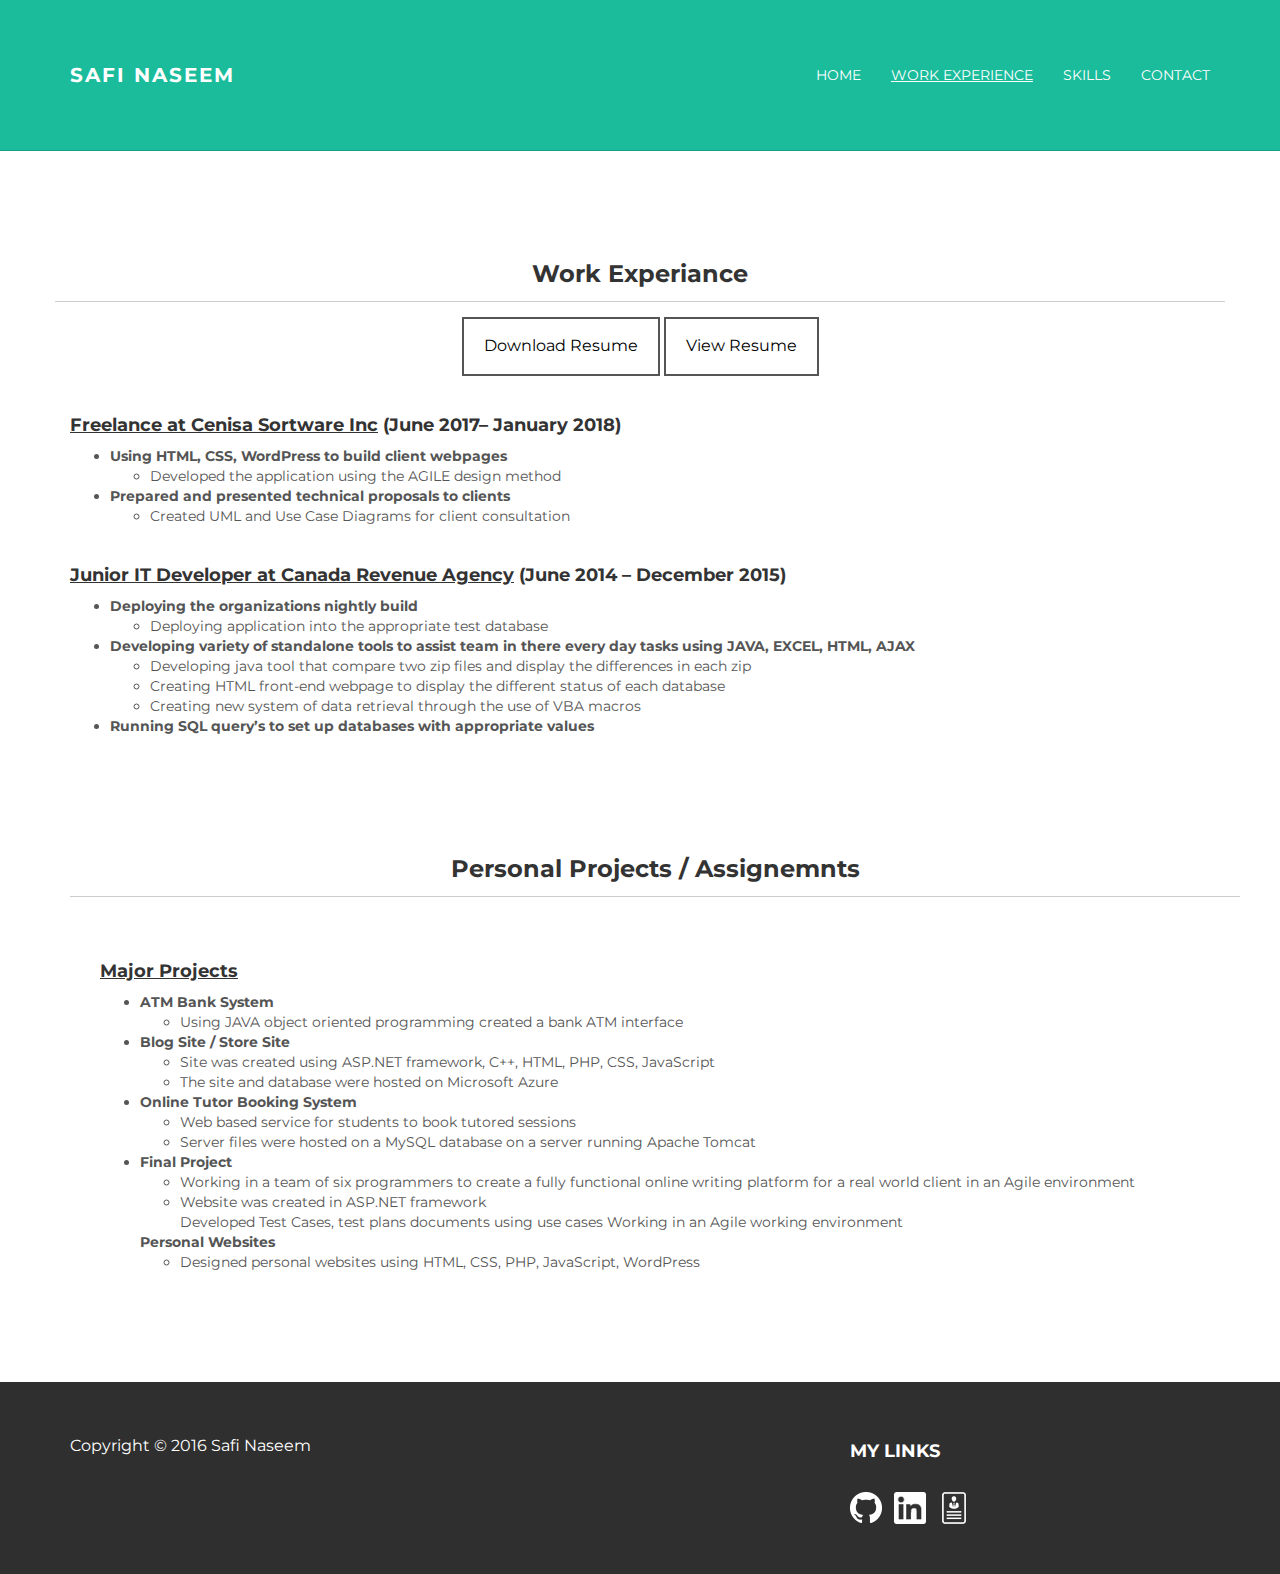
<file: work.html>
<!DOCTYPE html>
<html lang="en">
  <head>
    <meta charset="utf-8">
    <meta http-equiv="X-UA-Compatible" content="IE=edge">
    <meta name="viewport" content="width=device-width, initial-scale=1.0">
    <meta name="description" content="">
    <meta name="author" content="">
    <link rel="shortcut icon" href="../../docs-assets/ico/favicon.png">

    <title>Safi Naseem</title>

    <!-- Bootstrap core CSS -->
    <link href="assets/css/bootstrap.css" rel="stylesheet">


    <!-- Custom styles for this template -->
    <link href="assets/css/main.css" rel="stylesheet">

    <script src="https://code.jquery.com/jquery-1.10.2.min.js"></script>
    <script src="assets/js/hover.zoom.js"></script>
    <script src="assets/js/hover.zoom.conf.js"></script>

    <!-- HTML5 shim and Respond.js IE8 support of HTML5 elements and media queries -->
    <!--[if lt IE 9]>
      <script src="https://oss.maxcdn.com/libs/html5shiv/3.7.0/html5shiv.js"></script>
      <script src="https://oss.maxcdn.com/libs/respond.js/1.3.0/respond.min.js"></script>
    <![endif]-->
  </head>

  <body>

    <!-- Static navbar -->
    <div class="navbar navbar-inverse navbar-static-top">
      <div class="container">
        <div class="navbar-header">
          <button type="button" class="navbar-toggle" data-toggle="collapse" data-target=".navbar-collapse">
            <span class="icon-bar"></span>
            <span class="icon-bar"></span>
            <span class="icon-bar"></span>
          </button>
          <a class="navbar-brand" href="index.html">Safi Naseem</a>
        </div>
         <div class="navbar-collapse collapse">
          <ul class="nav navbar-nav navbar-right">
	          <li><a href="index.html">Home</a></li>       
           <li><a class="menu-on" href="work.html">Work Experience</a></li>
            <li><a href="Skills.html">Skills</a></li>
              <li><a href="contact.html">Contact</a></li>
        <!--     <li><a href="about.html">About</a></li>
            <li><a href="blog.html">Blog</a></li> 
            -->
          </ul>
        </div><!--/.nav-collapse -->
      </div>
    </div>
	
	
	<!-- +++++ Projects Section +++++ -->
                
                    
                	
	<div class="container pt">
		<div class="row mt">
			<div class="center">
				<h3>Work Experiance</h3>
				<hr>  
                
                <form method="get" action="Safi Resume.doc">
   <button class="button button5" type="submit">Download Resume</button>
</form>		
                
                                   <form method="get" action="https://drive.google.com/file/d/1D2vgWodkc2mTeqehYw3aQXIT3_bOBaVw/view">
   <button class="button button5" type="submit">View Resume</button>
</form>	

			</div>
              
		</div>
		              
   	
        
  
          <div>
              <h4><u>Freelance at Cenisa Sortware Inc</u> (June 2017– January 2018)</h4>
              <div>
                <ul>
                    
                    <li><b>Using HTML, CSS, WordPress to build client webpages</b></li> 
                    <ul>
                        <li>Developed the application using the AGILE design method</li>                   
                    </ul>
                    
                    <li><b>Prepared and presented technical proposals to clients</b></li> 
                    <ul>
                    <li> Created UML and Use Case Diagrams for client consultation</li>
                    </ul>
                    
                </ul>
              </div>
          </div>
        <br>
			<div>
				<h4><u>Junior IT Developer at Canada Revenue Agency</u> (June 2014 – December 2015)</h4>
				<div>
                    <ul>
                        <li><b>Deploying the organizations nightly build</b></li>
                            <ul>
                                <li>Deploying application into the appropriate test database</li>  
                            </ul>
                        
                        <li><b>Developing variety of standalone tools to assist team in there every day tasks using JAVA, EXCEL, HTML, AJAX</b></li>
                            <ul>
                                <li>Developing java tool that compare two zip files and display the differences in each zip</li>
                                <li>Creating HTML front-end webpage to display the different status of each database</li>
                                <li>Creating new system of data retrieval through the use of VBA macros</li>    
                            </ul>
                        
                        <li><b>Running SQL query’s to set up databases with appropriate values</b></li>
                    </ul>  
              </div>	
			</div>
			
			<div class="container pt">
		<div class="row mt">
            
            
<div class="center">
				<h3>Personal Projects / Assignemnts</h3>
				<hr>
				</div>
				
						
		</div><!-- /row -->
		
		<div >
		<div class="col-lg-12">
					
            
            
             <div>
              <h4><u>Major Projects</u></h4>	
              <div>
                <ul>
                    
                    <li><b>ATM Bank System</b></li>
                    <ul>
                        <li>Using JAVA object oriented programming created a bank ATM interface</li>                   
                    </ul>
                    
                    <li><b>Blog Site / Store Site</b></li>
                    <ul>
                        <li>Site was created using ASP.NET framework, C++, HTML, PHP, CSS, JavaScript</li>
                        <li>The site and database were hosted on Microsoft Azure</li>
                    </ul>
                    
                    <li><b>Online Tutor Booking System</b></li>
                    <ul>
                        <li>Web based service for students to book tutored sessions  </li>
                        <li>Server files were hosted on a MySQL database on a server running Apache Tomcat</li>
                    </ul>
                    
                     <li><b>Final Project</b></li>
                    <ul>
                        <li>Working in a team of six programmers to create a fully functional online writing platform for a real world client in an Agile environment</li>
                        <li>Website was created in ASP.NET framework</li>
                        <il>Developed Test Cases, test plans documents using use cases</il>
                        <il>Working in an Agile working environment</il>
                    </ul>
                    
                    <il><b>Personal Websites</b></il>
                    <ul>
                        <li>Designed personal websites using HTML, CSS, PHP, JavaScript, WordPress</li>
                    </ul>
                    
                </ul>
              </div>
          </div>

        </div>

		</div>
		</div>

       </div><!-- /row -->
	</div><!-- /container -->
	
	
	<!-- +++++ Footer Section +++++ -->
		<div id="footer">
		<div class="container">
			<div class="row">
				<div class="col-lg-4">
 
					<p> Copyright © 2016 Safi Naseem </p>
				</div><!-- /col-lg-4 -->
					
					 <div class="col-lg-4">
					 </div><!-- /col-lg-4 -->
		 
				<div class="col-lg-4">
					<h4>My Links</h4>
					<p> 
						<a class="footer__social-link" href="https://github.com/Safinaseem" target="_blank">
							<img alt="GitHub" title="GitHub" src="assets/img/footer-github.png"> 
							
							</a>											  
					 &nbsp;
						<a class="footer__social-link" href="https://www.linkedin.com/in/safi-naseem-41b65b90" target="_blank"> 
							<img alt="Linked In" title="Linked in" src="assets/img/footer-linkedin.png"> </a>

						
                        	 &nbsp;
                         
                                <a class="footer__social-link" href="https://drive.google.com/file/d/1D2vgWodkc2mTeqehYw3aQXIT3_bOBaVw/view" target="_blank"> 
							<img alt="Resume" title="View Resume" src="assets/img/footer-resume.png">  </a>
  
                      
                    
                        
											</p>
											
				</div><!-- /col-lg-4 -->
			</div>
		
		</div>
	</div>
	<script>
  (function(i,s,o,g,r,a,m){i['GoogleAnalyticsObject']=r;i[r]=i[r]||function(){
  (i[r].q=i[r].q||[]).push(arguments)},i[r].l=1*new Date();a=s.createElement(o),
  m=s.getElementsByTagName(o)[0];a.async=1;a.src=g;m.parentNode.insertBefore(a,m)
  })(window,document,'script','https://www.google-analytics.com/analytics.js','ga');

  ga('create', 'UA-85042073-1', 'auto');
  ga('send', 'pageview');

</script>
	

    <!-- Bootstrap core JavaScript
    ================================================== -->
    <!-- Placed at the end of the document so the pages load faster -->
    <script src="assets/js/bootstrap.min.js"></script>
  </body>
</html>
</file>
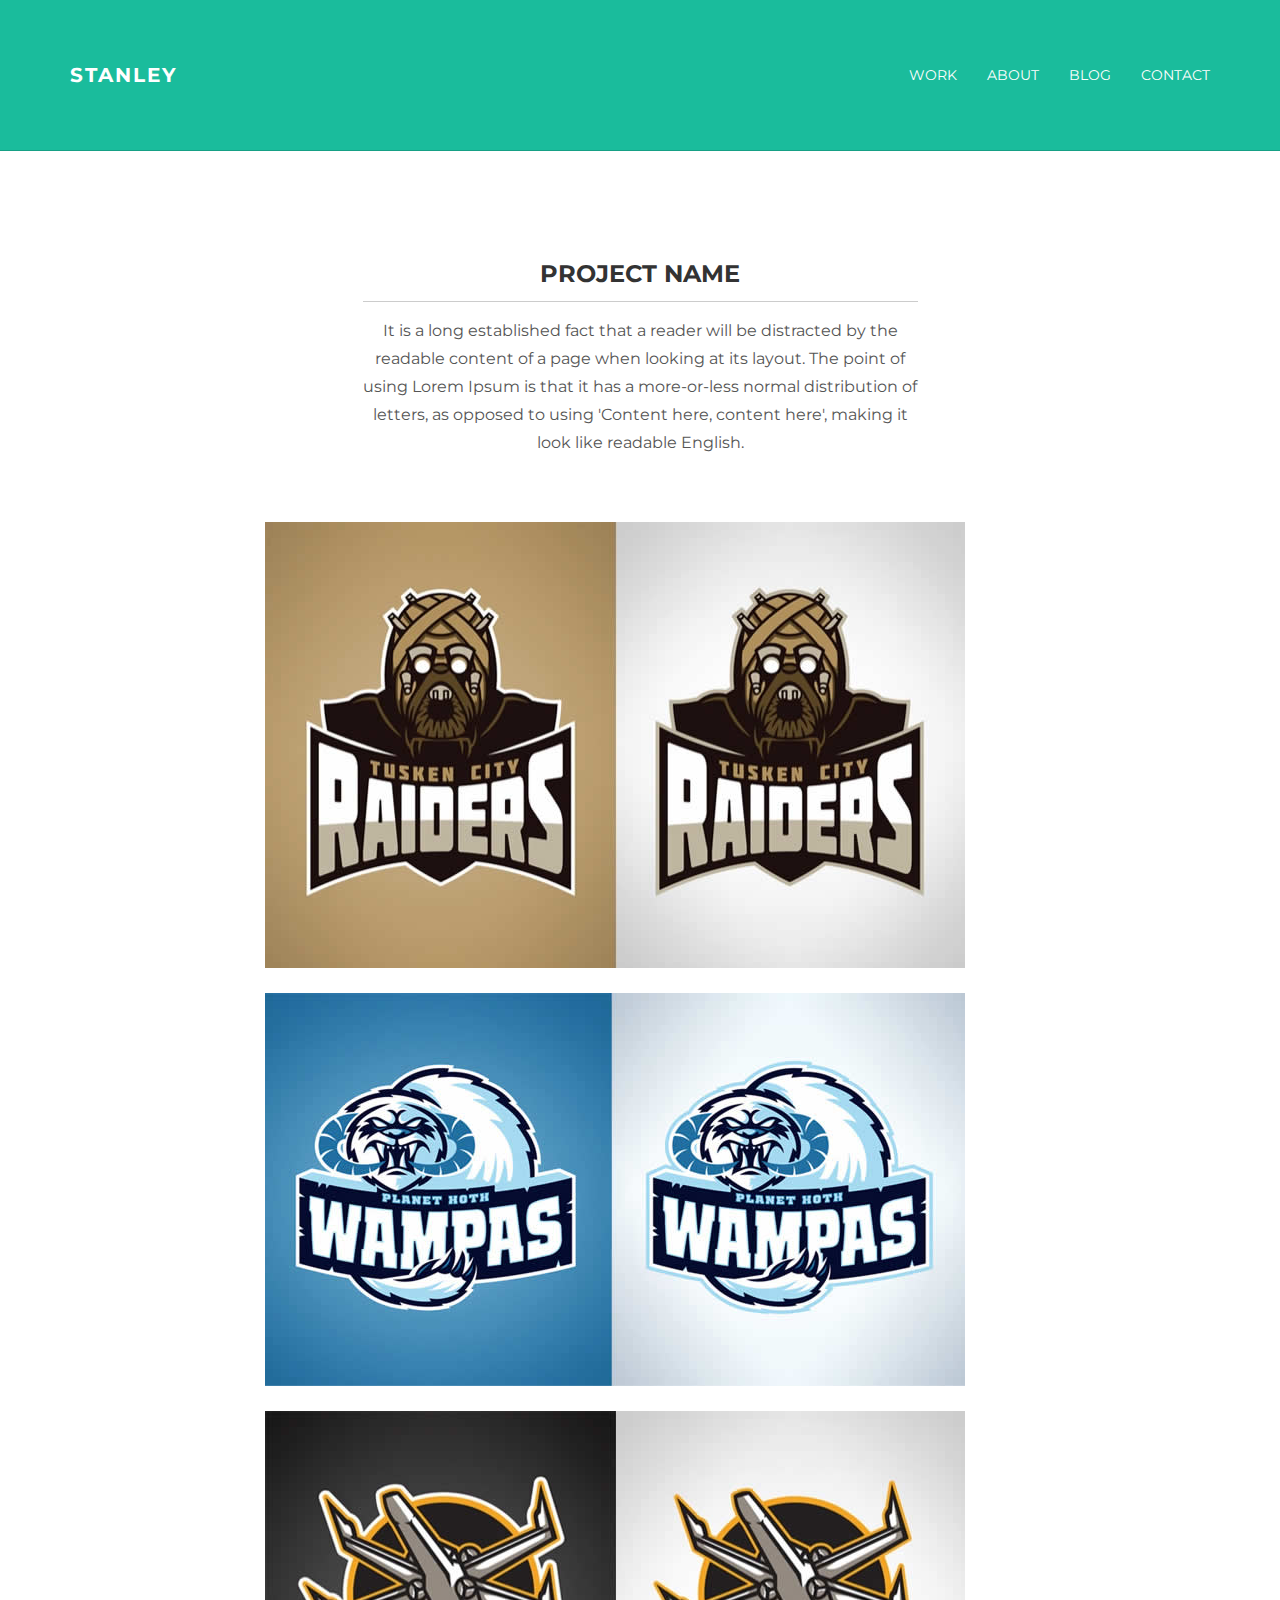
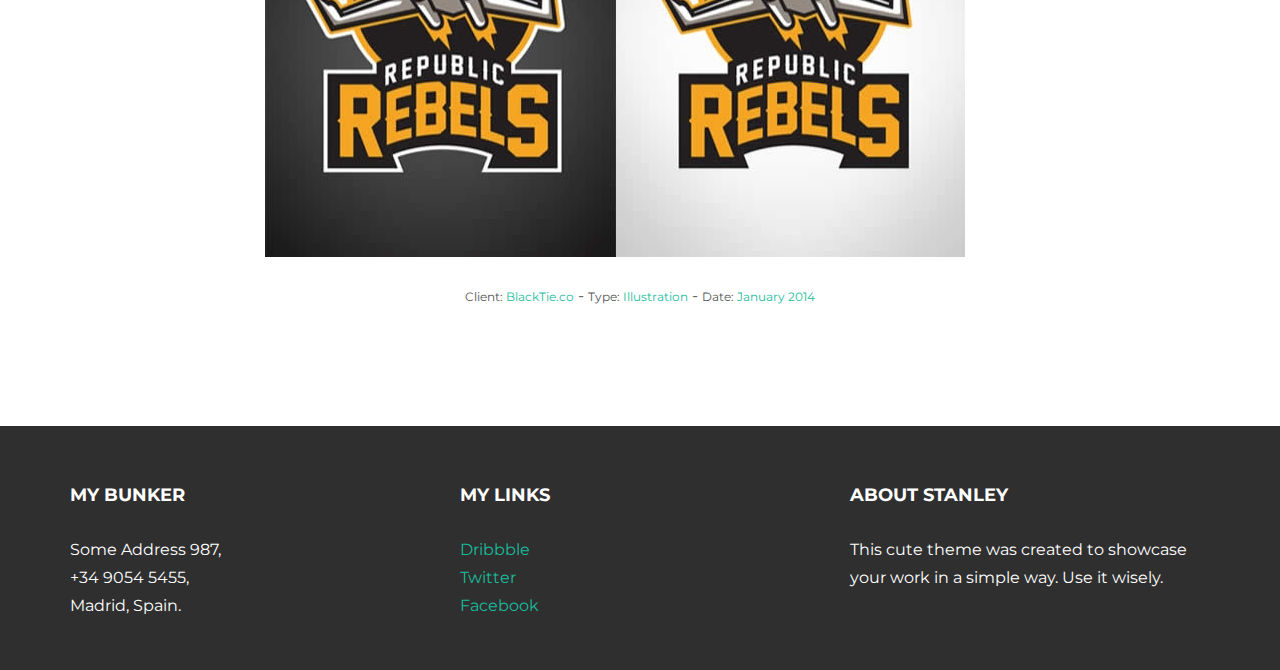
<file: work01.html>
<!DOCTYPE html>
<html lang="en">
  <head>
    <meta charset="utf-8">
    <meta http-equiv="X-UA-Compatible" content="IE=edge">
    <meta name="viewport" content="width=device-width, initial-scale=1.0">
    <meta name="description" content="">
    <meta name="author" content="">
    <link rel="shortcut icon" href="../../docs-assets/ico/favicon.png">

    <title>STANLEY - Free Bootstrap Theme </title>

    <!-- Bootstrap core CSS -->
    <link href="assets/css/bootstrap.css" rel="stylesheet">


    <!-- Custom styles for this template -->
    <link href="assets/css/main.css" rel="stylesheet">

    <script src="https://code.jquery.com/jquery-1.10.2.min.js"></script>
    <script src="assets/js/hover.zoom.js"></script>
    <script src="assets/js/hover.zoom.conf.js"></script>

    <!-- HTML5 shim and Respond.js IE8 support of HTML5 elements and media queries -->
    <!--[if lt IE 9]>
      <script src="https://oss.maxcdn.com/libs/html5shiv/3.7.0/html5shiv.js"></script>
      <script src="https://oss.maxcdn.com/libs/respond.js/1.3.0/respond.min.js"></script>
    <![endif]-->
  </head>

  <body>

    <!-- Static navbar -->
    <div class="navbar navbar-inverse navbar-static-top">
      <div class="container">
        <div class="navbar-header">
          <button type="button" class="navbar-toggle" data-toggle="collapse" data-target=".navbar-collapse">
            <span class="icon-bar"></span>
            <span class="icon-bar"></span>
            <span class="icon-bar"></span>
          </button>
          <a class="navbar-brand" href="index.html">STANLEY</a>
        </div>
        <div class="navbar-collapse collapse">
          <ul class="nav navbar-nav navbar-right">
            <li><a href="work.html">Work</a></li>
            <li><a href="about.html">About</a></li>
            <li><a href="blog.html">Blog</a></li>
            <li><a href="contact.html">Contact</a></li>
          </ul>
        </div><!--/.nav-collapse -->
      </div>
    </div>
	
	
	<!-- +++++ Projects Section +++++ -->
	
	<div class="container pt">
		<div class="row mt">
			<div class="col-lg-6 col-lg-offset-3 centered">
				<h3>PROJECT NAME</h3>
				<hr>
				<p>It is a long established fact that a reader will be distracted by the readable content of a page when looking at its layout. The point of using Lorem Ipsum is that it has a more-or-less normal distribution of letters, as opposed to using 'Content here, content here', making it look like readable English.</p>
			</div>
		</div>
		<div class="row mt centered">	
			<div class="col-lg-8 col-lg-offset-2">
				<p><img class="img-responsive" src="assets/img/portfolio/1.jpg" alt=""></p>
				<p><img class="img-responsive" src="assets/img/portfolio/2.jpg" alt=""></p>
				<p><img class="img-responsive" src="assets/img/portfolio/3.jpg" alt=""></p>
				<p><bt>Client: <a href="#">BlackTie.co</a></bt> - <bt>Type: <a href="#">Illustration</a></bt> - <bt>Date: <a href="#">January 2014</a></bt></p>
			</div>
		</div><!-- /row -->
	</div><!-- /container -->
	
	
	<!-- +++++ Footer Section +++++ -->
	
	<div id="footer">
		<div class="container">
			<div class="row">
				<div class="col-lg-4">
					<h4>My Bunker</h4>
					<p>
						Some Address 987,<br/>
						+34 9054 5455, <br/>
						Madrid, Spain.
					</p>
				</div><!-- /col-lg-4 -->
				
				<div class="col-lg-4">
					<h4>My Links</h4>
					<p>
						<a href="#">Dribbble</a><br/>
						<a href="#">Twitter</a><br/>
						<a href="#">Facebook</a>
					</p>
				</div><!-- /col-lg-4 -->
				
				<div class="col-lg-4">
					<h4>About Stanley</h4>
					<p>This cute theme was created to showcase your work in a simple way. Use it wisely.</p>
				</div><!-- /col-lg-4 -->
			
			</div>
		
		</div>
	</div>
	

    <!-- Bootstrap core JavaScript
    ================================================== -->
    <!-- Placed at the end of the document so the pages load faster -->
    <script src="assets/js/bootstrap.min.js"></script>
  </body>
</html>
</file>
<file: Safi Naseem/theme/assets/css/main.css>
/*
 * Author: Carlos Alvarez
 * URL: http://alvarez.is
 *
 * Project Name: STANLEY - Free Bootstrap 3 Theme
 * Version: 1.0
 * URL: http://blacktie.co
 */

@import url(http://fonts.googleapis.com/css?family=Montserrat:400,700);

body {
  	background-color: #ffffff;
  	font-family: 'Montserrat', sans-serif;
    font-weight: 400;
    font-size: 14px;
    color: #555;

    -webkit-font-smoothing: antialiased;
    -webkit-overflow-scrolling: touch;
}

/* Titles */
h1, h2, h3, h4, h5, h6 {
	font-family: 'Montserrat', sans-serif;
    font-weight: 700;
    color: #333;
}

h1 {
	font-size: 35px;
	margin-top: 30px;
	margin-bottom: 30px;
}



/* Paragraph & Typographic */
p {
    line-height: 28px;
    margin-bottom: 25px;
    font-size: 16px;
}

.centered {
    text-align: center;
}

/* Links */
a {
    color: #1abc9c;
    word-wrap: break-word;

    -webkit-transition: color 0.1s ease-in, background 0.1s ease-in;
    -moz-transition: color 0.1s ease-in, background 0.1s ease-in;
    -ms-transition: color 0.1s ease-in, background 0.1s ease-in;
    -o-transition: color 0.1s ease-in, background 0.1s ease-in;
    transition: color 0.1s ease-in, background 0.1s ease-in;
}

a:hover,
a:focus {
    color: #7b7b7b;
    text-decoration: none;
    outline: 0;
}

a:before,
a:after {
    -webkit-transition: color 0.1s ease-in, background 0.1s ease-in;
    -moz-transition: color 0.1s ease-in, background 0.1s ease-in;
    -ms-transition: color 0.1s ease-in, background 0.1s ease-in;
    -o-transition: color 0.1s ease-in, background 0.1s ease-in;
    transition: color 0.1s ease-in, background 0.1s ease-in;
}

 hr {
    display: block;
    height: 1px;
    border: 0;
    border-top: 1px solid #ccc;
    margin: 1em 0;
    padding: 0;
}


.navbar {
	text-transform: uppercase;
	margin-bottom: 0px;
}

.navbar-inverse {
	padding-bottom: 70px;
	padding-top: 70px;
}

.navbar-inverse {
	background-color: #1abc9c;
	border-color: #16a085;
}

.navbar-inverse .navbar-nav > li > a {
	color: white;
}

.navbar-inverse .navbar-nav > li > a:hover {
	color: #222222;
}

.navbar-brand {
	font-weight: 700;
	font-size: 20px;
	letter-spacing: 2px;
}

.navbar-inverse .navbar-brand {
	color: white;
}

.navbar-inverse .navbar-toggle {
	border-color: transparent;
}

.progress-bar-theme {
  background-color: #1abc9c;
}


/* Helpers */

.mt {
	margin-top: 40px;
	margin-bottom: 40px;
}

.pt {
	padding-top: 50px;
	padding-bottom: 50px;
}


/* +++++ WRAP SECTIONS +++++ */

#ww {
	padding-top: 70px;
	padding-bottom: 70px;
	background-color: #f2f2f2;
}


#footer {
	background-color: #2f2f2f;
	padding-top: 50px;
	padding-bottom: 50px; 
}

#footer p {
	color: white;
}

#footer h4 {
	color: white;
	text-transform: uppercase;
	padding-bottom: 20px;
}


/* +++++ Color Wraps / Blog Page +++++ */

#grey {
	padding-top: 60px;
	padding-bottom: 60px;
	background-color: #f2f2f2;
}

#white {
	padding-top: 60px;
	padding-bottom: 60px;
	background-color: #ffffff;
}



/* Blog Date*/
bd {
	font-size: 12px;
	text-transform: uppercase;
	color: #d2d2d2;
	font-weight: 700;
}

/* Blog Author*/
ba {
	font-size: 12px;
	text-transform: uppercase;
}

/* Blog Quote */
.bq {
	font-size: 22px;
	padding-top: 30px;
}

/* Blog Tags */
bt {
	font-size: 12px;
}

/* ================== PORTFOLIO IMAGES HOVER EFFECT ================== */
/* Effects also are controled by hover.zoom.js */
.zoom { 
    display:block; 
    position:relative; 
    overflow:hidden; 
    background:transparent url(../img/loader.gif) no-repeat center;
}


    .zoomOverlay {
        position:absolute;
        top:0; left:0;
        bottom:0; right:0;
        display:none;
        background-image:url(../img/zoom.png);
        background-repeat:no-repeat;
        background-position:center;
    }

.zoom2 {
	opacity: 1;
}

.zoom2:hover {
	opacity: 0.5;
}

/* glyphicon Configuration */

.glyphicon {
	font-size: 40px;
	color: #1abc9c;
}
</file>
<file: assets/css/main.css>
/*
 * Author: Carlos Alvarez
 * URL: http://alvarez.is
 *
 * Project Name: STANLEY - Free Bootstrap 3 Theme
 * Version: 1.0
 * URL: http://blacktie.co
 */

@import url(http://fonts.googleapis.com/css?family=Montserrat:400,700);

body {
  	background-color: #ffffff;
  	font-family: 'Montserrat', sans-serif;
    font-weight: 400;
    font-size: 14px;
    color: #555;

    -webkit-font-smoothing: antialiased;
    -webkit-overflow-scrolling: touch;
}

/* Titles */
h1, h2, h3, h4, h5, h6 {
	font-family: 'Montserrat', sans-serif;
    font-weight: 700;
    color: #333;
}

h1 {
	font-size: 35px;
	margin-top: 30px;
	margin-bottom: 30px;
}

form {
  text-align: center;
    display: inline;
}


.menu-on { 
    text-decoration: underline;
}


/*button */
.button {
    background-color: #4CAF50; /* Green */
    border: none;
    color: white;
    padding: 16px 20px;
    text-align: center;
    text-decoration: none;
    display: inline;
    font-size: 16px;
   
    -webkit-transition-duration: 0.4s; /* Safari */
    transition-duration: 0.4s;
    cursor: pointer;
}

.button5 {
    background-color: white;
    color: black;
    border: 2px solid #555555;
    display: inline;
    
}
.button5:hover {
    background-color: #555555;
    color: white;
}

/* Paragraph & Typographic */
p {
    line-height: 28px;
    margin-bottom: 25px;
    font-size: 16px;
}

small{
    font-size: 10px;
}


.centered {
    text-align: center;
}

/* Links */
a {
    color: #1abc9c;
    word-wrap: break-word;

    -webkit-transition: color 0.1s ease-in, background 0.1s ease-in;
    -moz-transition: color 0.1s ease-in, background 0.1s ease-in;
    -ms-transition: color 0.1s ease-in, background 0.1s ease-in;
    -o-transition: color 0.1s ease-in, background 0.1s ease-in;
    transition: color 0.1s ease-in, background 0.1s ease-in;
}

a:hover,
a:focus {
    color: #7b7b7b;
    text-decoration: none;
    outline: 0;
}

a:before,
a:after {
    -webkit-transition: color 0.1s ease-in, background 0.1s ease-in;
    -moz-transition: color 0.1s ease-in, background 0.1s ease-in;
    -ms-transition: color 0.1s ease-in, background 0.1s ease-in;
    -o-transition: color 0.1s ease-in, background 0.1s ease-in;
    transition: color 0.1s ease-in, background 0.1s ease-in;
}

 hr {
    display: block;
    height: 1px;
    border: 0;
    border-top: 1px solid #ccc;
    margin: 1em 0;
    padding: 0;
}


.navbar {
	text-transform: uppercase;
	margin-bottom: 0px;
}

.navbar-inverse {
	padding-bottom: 50px;
	padding-top: 50px;
}

.navbar-inverse {
	background-color: #1abc9c;
	border-color: #16a085;
}

.navbar-inverse .navbar-nav > li > a {
	color: white;
}

.navbar-inverse .navbar-nav > li > a:hover {
	color: #222222;
}

.navbar-brand {
	font-weight: 700;
	font-size: 20px;
	letter-spacing: 2px;
}

.navbar-inverse .navbar-brand {
	color: white;
}

.navbar-inverse .navbar-toggle {
	border-color: transparent;
}

.progress-bar-theme {
  background-color: #1abc9c;
}


/* Helpers */

.mt {
	margin-top: 40px;
	margin-bottom: 40px;
}

.pt {
	padding-top: 50px;
	padding-bottom: 50px;
}


/* +++++ WRAP SECTIONS +++++ */

#ww {
	padding-top: 70px;
	background-color: #f2f2f2;
}


#footer {
	background-color: #2f2f2f;
	padding-top: 50px;
	padding-bottom: 25px; 
}

#footer p {
	color: white;
}

#footer h4 {
	color: white;
	text-transform: uppercase;
	padding-bottom: 20px;
}


/* +++++ Color Wraps / Blog Page +++++ */

#grey {
	padding-top: 60px;
	padding-bottom: 60px;
	background-color: #f2f2f2;
}

#white {
	padding-top: 60px;
	padding-bottom: 60px;
	background-color: #ffffff;
}



/* Blog Date*/
bd {
	font-size: 12px;
	text-transform: uppercase;
	color: #d2d2d2;
	font-weight: 700;
}

/* Blog Author*/
ba {
	font-size: 12px;
	text-transform: uppercase;
}

/* Blog Quote */
.bq {
	font-size: 22px;
	padding-top: 30px;
}

/* Blog Tags */
bt {
	font-size: 12px;
}

/* ================== PORTFOLIO IMAGES HOVER EFFECT ================== */
/* Effects also are controled by hover.zoom.js */
.zoom { 
    display:block; 
    position:relative; 
    overflow:hidden; 
    background:transparent url(../img/loader.gif) no-repeat center;
}


    .zoomOverlay {
        position:absolute;
        top:0; left:0;
        bottom:0; right:0;
        display:none;
        background-image:url(../img/zoom.png);
        background-repeat:no-repeat;
        background-position:center;
    }

.zoom2 {
	opacity: 1;
}

.center {
    text-align: center;
}

.zoom2:hover {
	opacity: 0.5;
}

/* glyphicon Configuration */

.glyphicon {
	font-size: 40px;
	color: #1abc9c;
}
</file>
